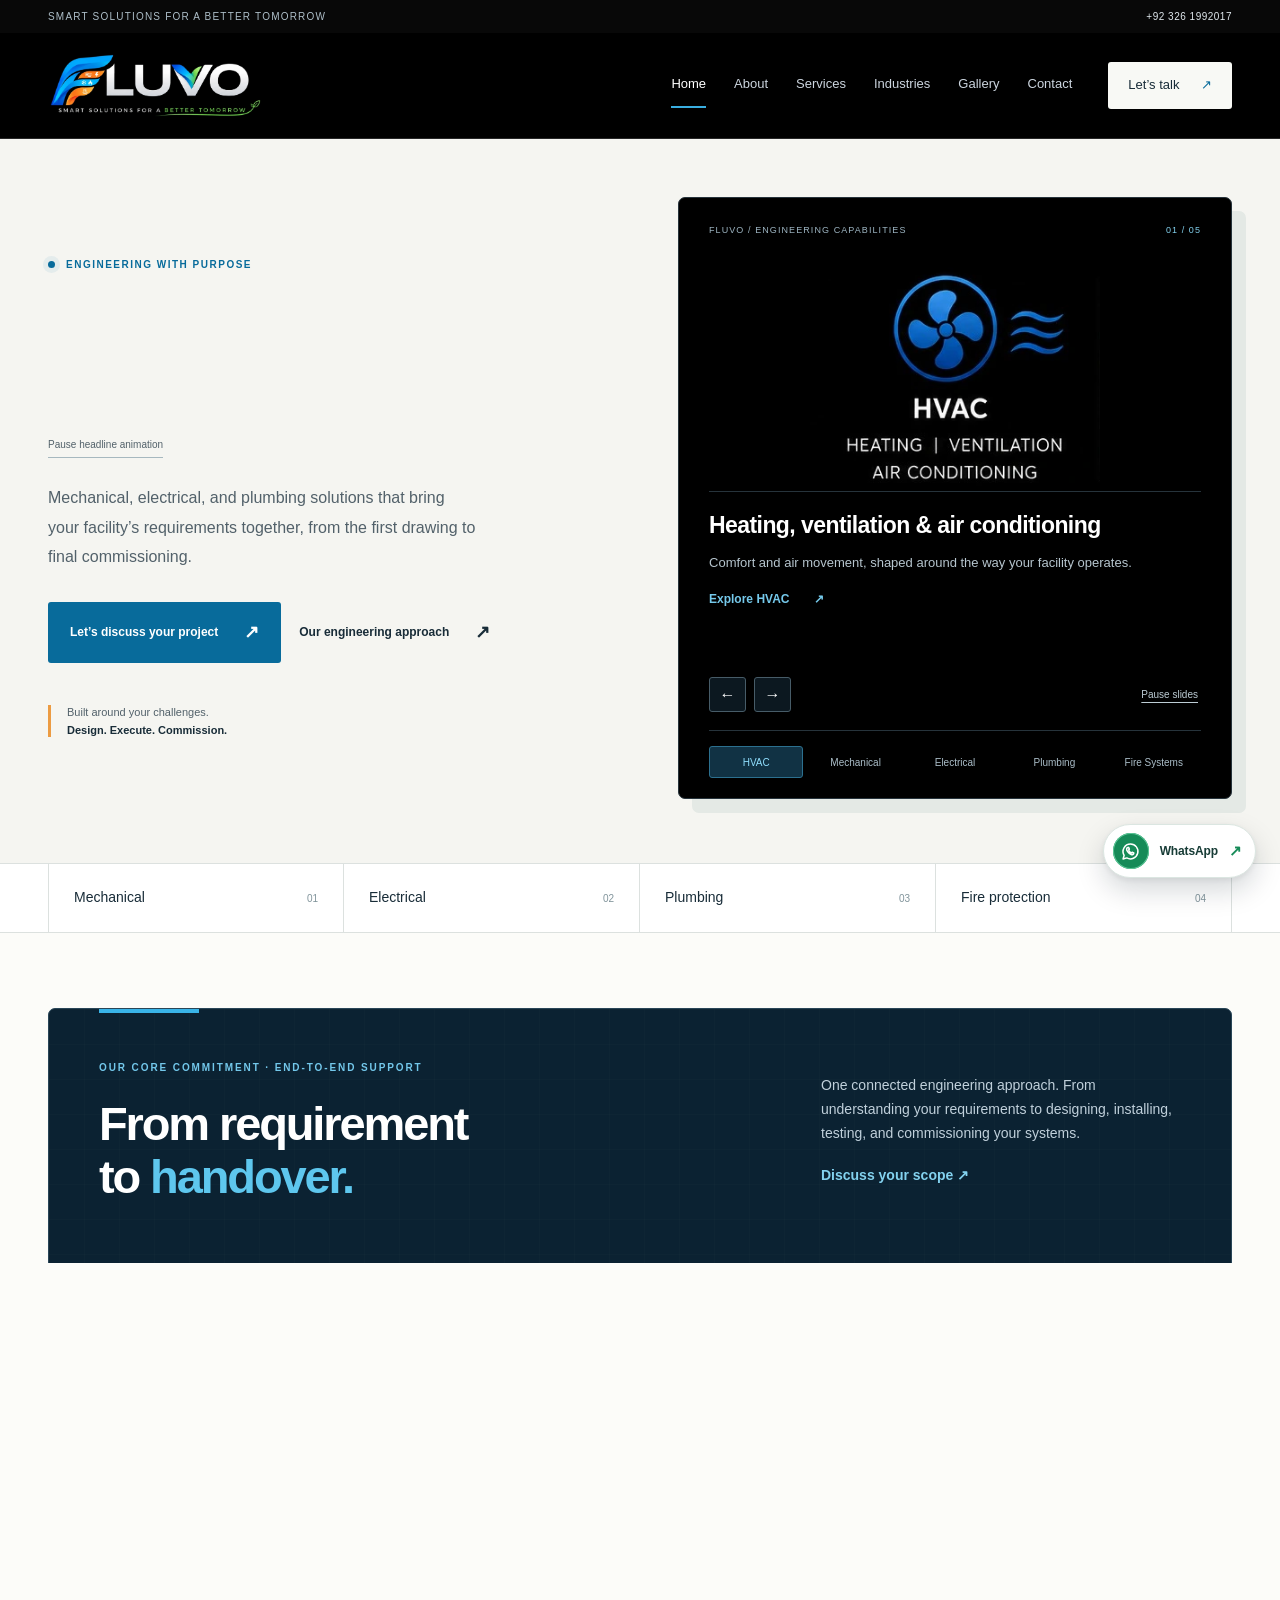
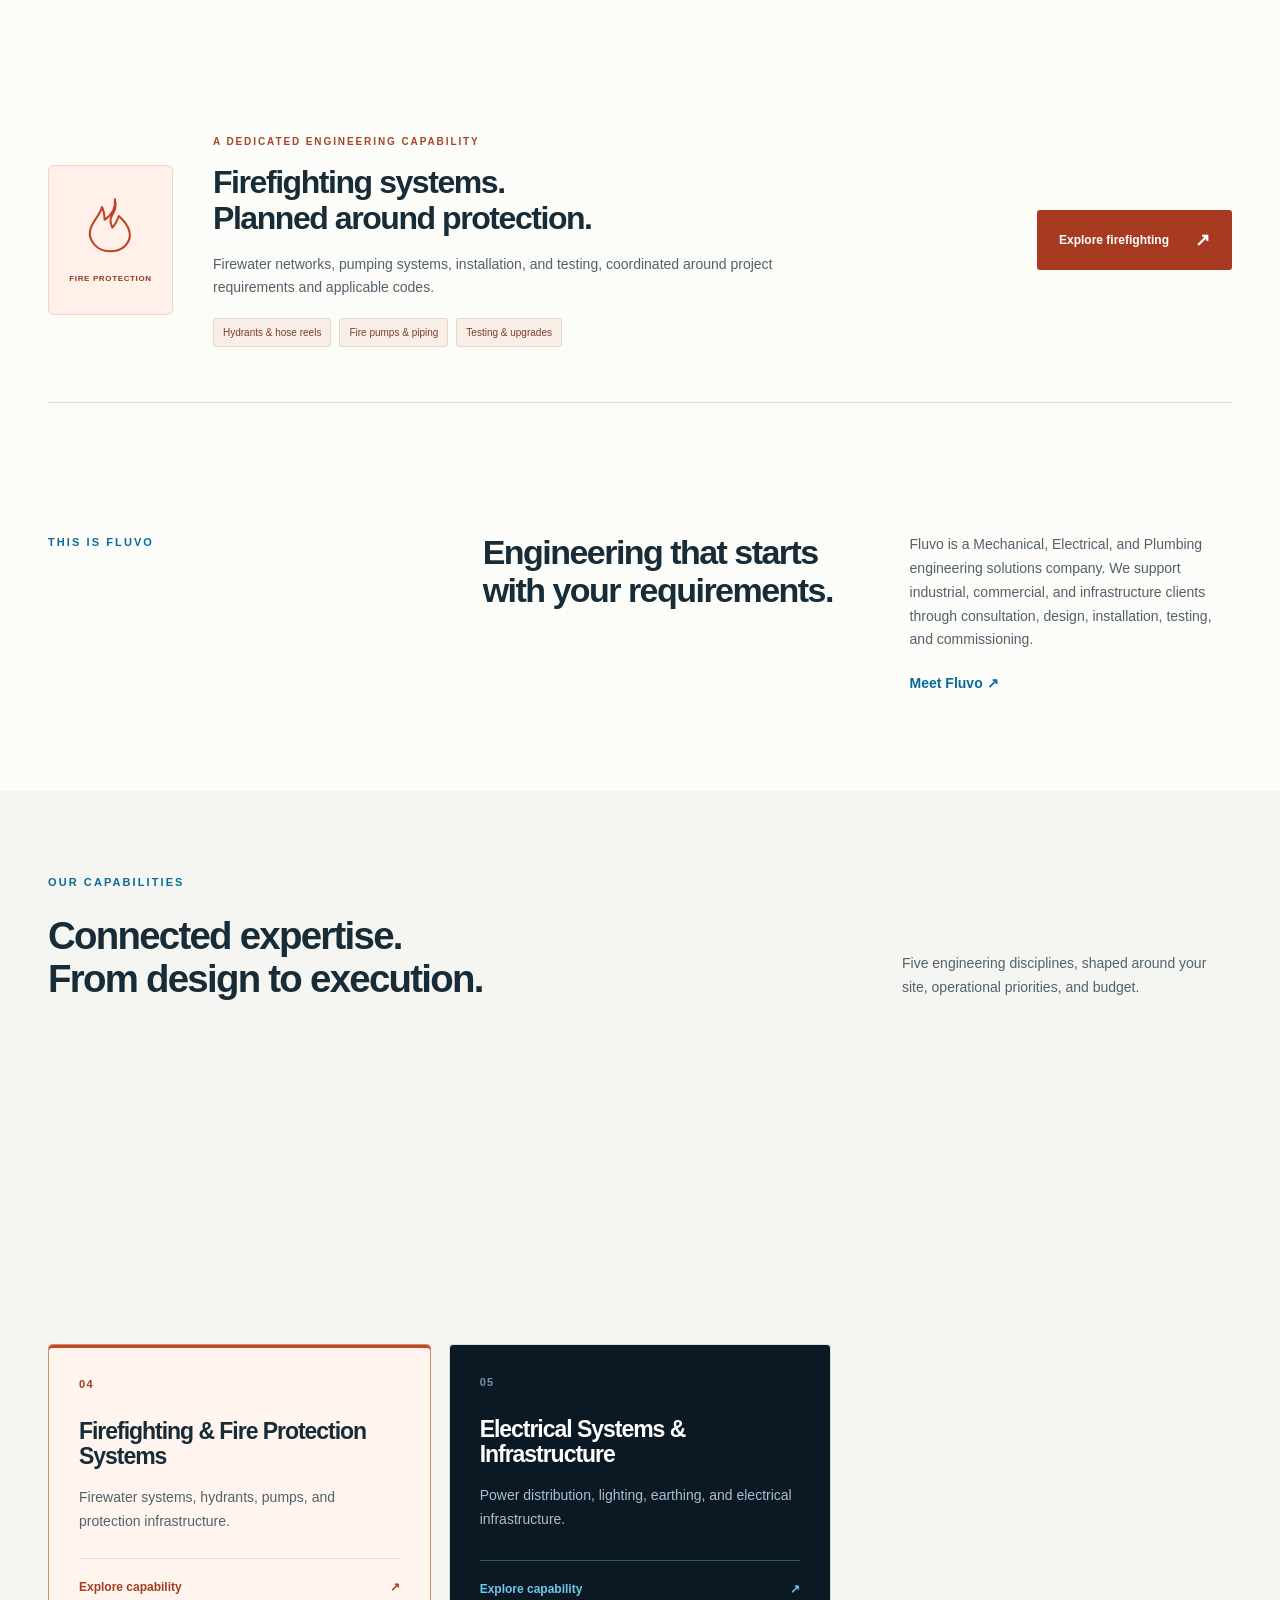
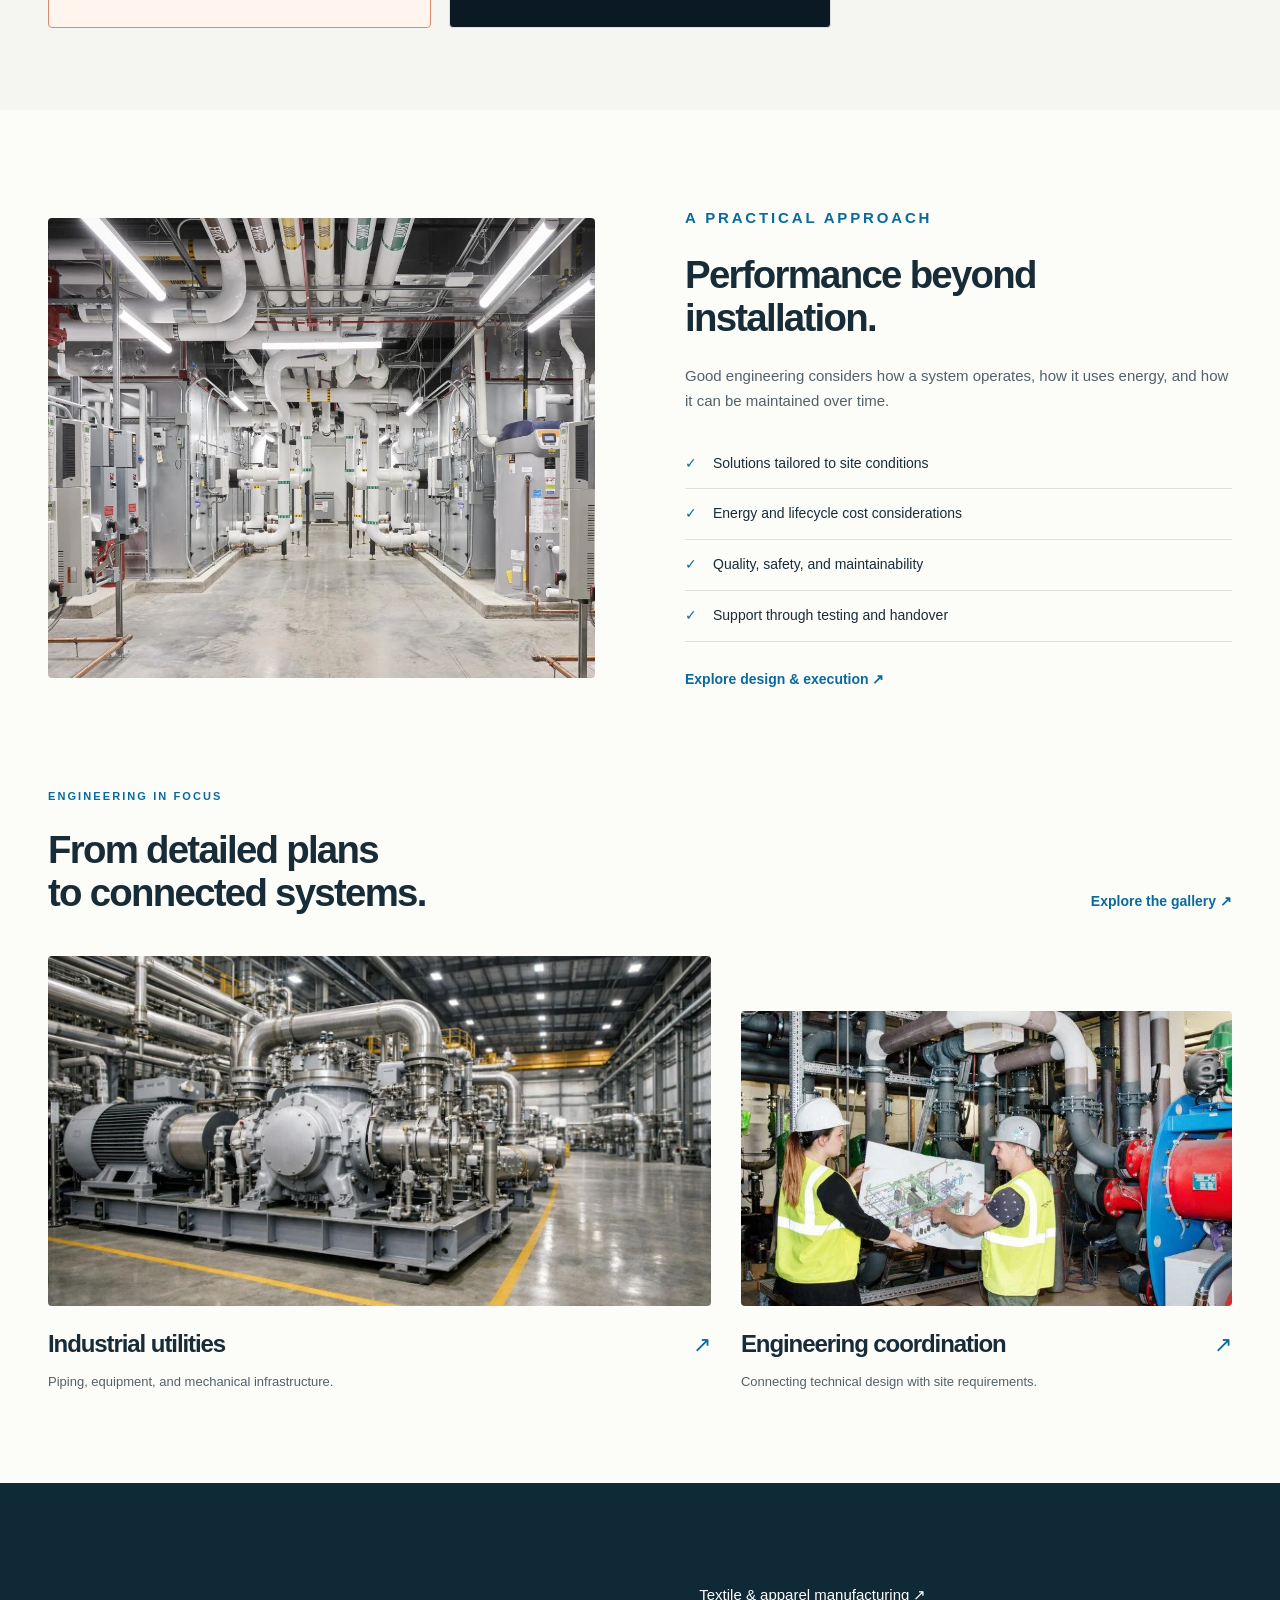
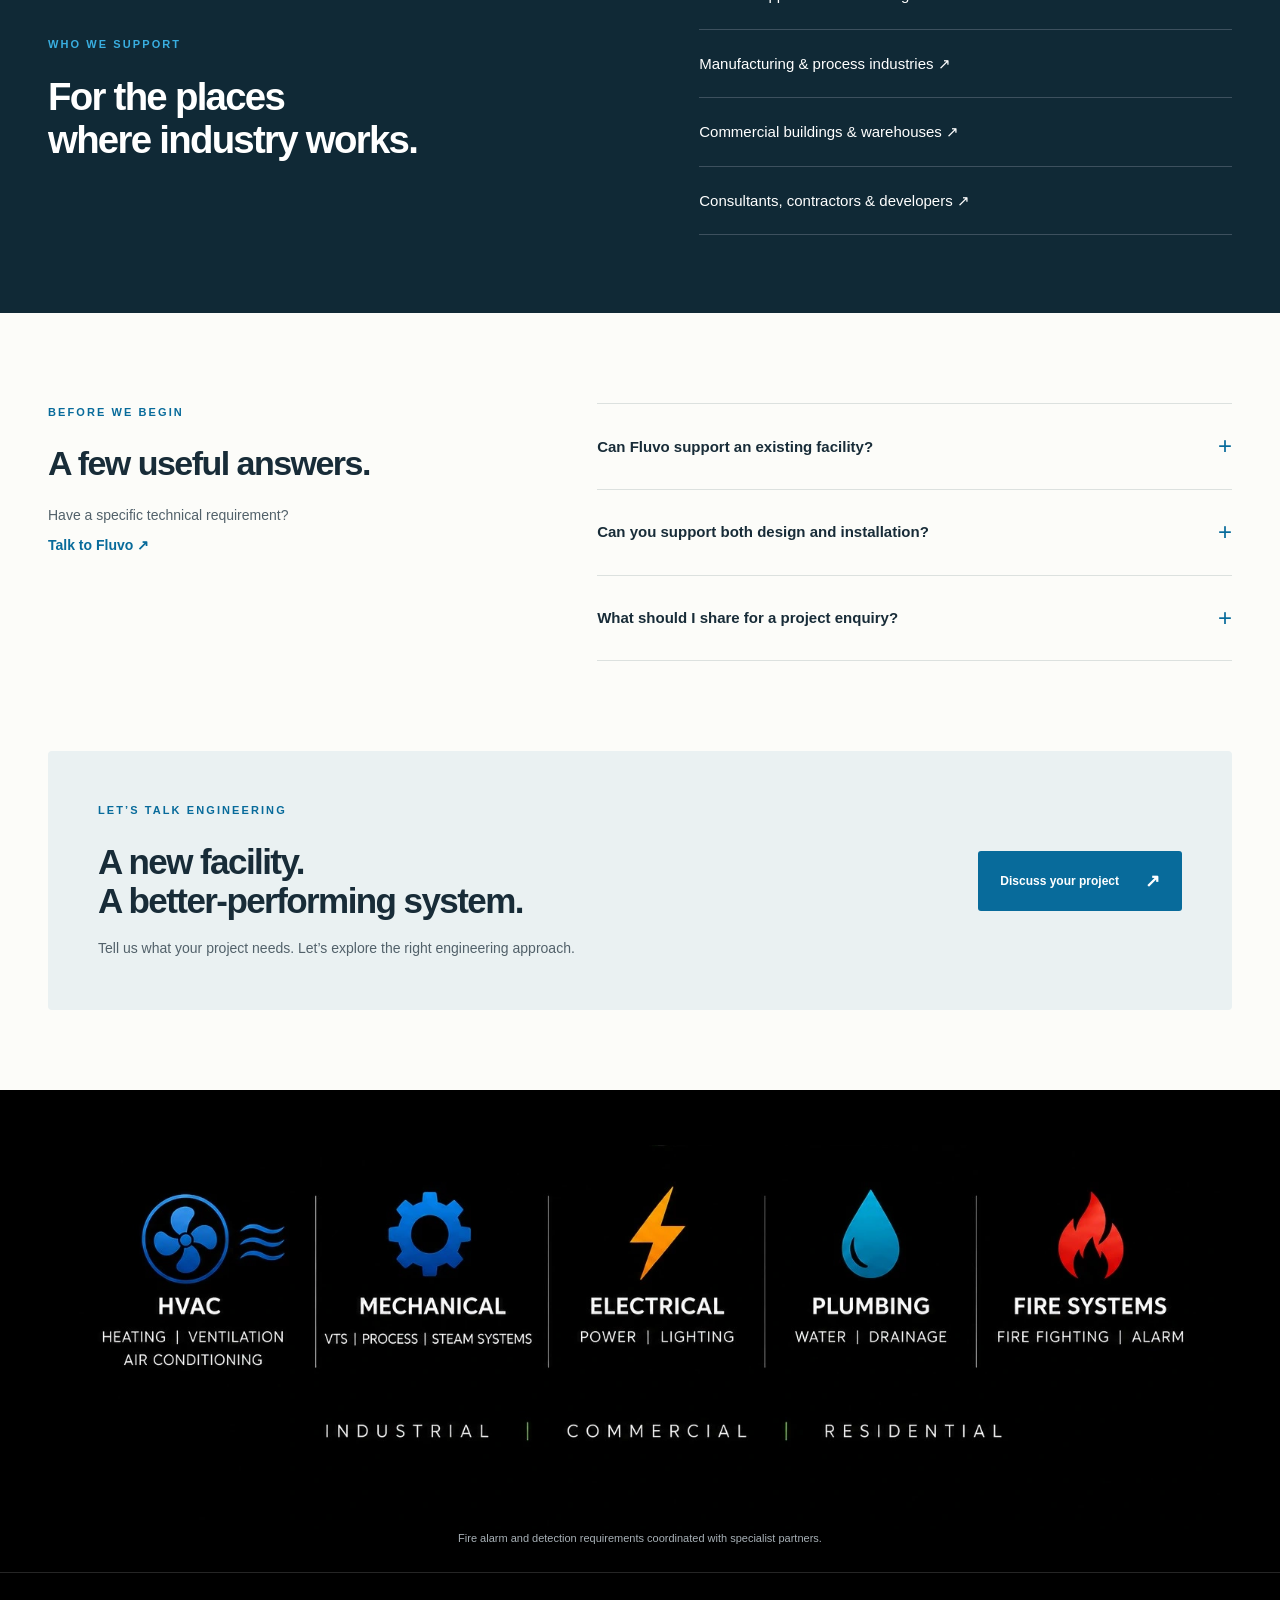
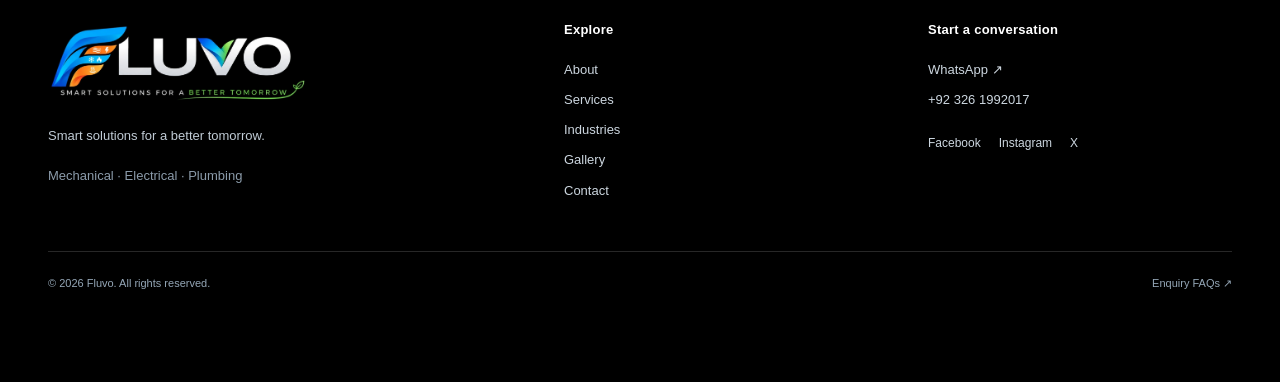
<file: index.html>
<!doctype html>
<html lang="en"><head><meta charset="utf-8"><meta name="viewport" content="width=device-width, initial-scale=1"><title>Fluvo | MEP Engineering & Project Execution</title><meta name="description" content="Fluvo provides HVAC, mechanical, electrical, plumbing, fire protection and project execution for industrial and commercial projects."><meta name="theme-color" content="#091522"><meta property="og:title" content="Fluvo | MEP Engineering & Project Execution"><meta property="og:description" content="Fluvo provides HVAC, mechanical, electrical, plumbing, fire protection and project execution for industrial and commercial projects."><meta property="og:type" content="website"><meta property="og:site_name" content="Fluvo"><link rel="canonical" href="https://fluvo.com.pk/"><meta property="og:url" content="https://fluvo.com.pk/"><meta property="og:image" content="https://fluvo.com.pk/assets/images/fluvo-logo-current.webp"><meta property="og:image:alt" content="Fluvo engineering solutions"><meta name="twitter:card" content="summary_large_image"><script type="application/ld+json">{"@context": "https://schema.org", "@type": "Organization", "@id": "https://fluvo.com.pk/#organization", "name": "Fluvo", "url": "https://fluvo.com.pk/", "logo": "https://fluvo.com.pk/assets/images/fluvo-logo-current.webp", "telephone": "+923261992017", "sameAs": ["https://www.facebook.com/share/1EuFLb1oGB/", "https://www.instagram.com/fluvo.pk/", "https://x.com/FLUVO92"]}</script><link rel="icon" type="image/png" sizes="192x192" href="assets/images/favicon.png"><link rel="apple-touch-icon" sizes="180x180" href="assets/images/apple-touch-icon.png"><link rel="stylesheet" href="css/style.css"><link rel="stylesheet" href="css/premium.css"><link rel="stylesheet" href="css/focus.css?v=20261102"><link rel="stylesheet" href="css/carousel.css?v=20261102"><script src="js/main.js?v=20261102" defer></script></head>
<body><a class="skip" href="#main">Skip to content</a><div class="topline"><div class="wrap"><span>SMART SOLUTIONS FOR A BETTER TOMORROW</span><a href="tel:+923261992017">+92 326 1992017</a></div></div><header class="site-header"><div class="nav-wrap wrap"><a class="brand" href="index.html" aria-label="Fluvo home"><img src="assets/images/fluvo-logo-current.webp" alt="Fluvo" width="1300" height="390"></a><button class="menu-toggle" aria-expanded="false" aria-controls="navigation" hidden>Menu <span aria-hidden="true">☰</span></button><nav id="navigation" aria-label="Main navigation"><a href="index.html" aria-current="page">Home</a><a href="about.html">About</a><a href="services.html">Services</a><a href="industries.html">Industries</a><a href="projects.html">Gallery</a><a href="contact.html">Contact</a></nav><a class="nav-contact" href="https://wa.me/923261992017?text=Hello%20Fluvo%2C%20I%20would%20like%20to%20discuss%20an%20engineering%20project.">Let’s talk <span aria-hidden="true">↗</span></a></div></header>
<main id="main" tabindex="-1">
<section class="hero"><div class="wrap hero-grid"><div class="hero-copy"><p class="eyebrow"><span class="status-dot"></span> ENGINEERING WITH PURPOSE</p><h1 class="hero-rotator"><span class="sr-only">From requirement to handover. Integrated MEP engineering solutions.</span><span class="hero-phrase" aria-hidden="true">From requirement<br><em>to handover.</em></span><span class="hero-phrase" aria-hidden="true">Your vision.<br><em>Our engineering.</em></span><span class="hero-phrase" aria-hidden="true">Designed with care.<br><em>Built to perform.</em></span><span class="hero-phrase" aria-hidden="true">Fire protection.<br><em>Planned with purpose.</em></span></h1><button class="hero-motion-control" type="button" aria-pressed="false" hidden>Pause headline animation</button><p>Mechanical, electrical, and plumbing solutions that bring your facility’s requirements together, from the first drawing to final commissioning.</p><div class="actions"><a class="button " href="contact.html">Let’s discuss your project <span aria-hidden="true">↗</span></a><a class="button secondary" href="#our-process">Our engineering approach <span aria-hidden="true">↗</span></a></div><div class="hero-note"><span class="hero-note-line"></span><p>Built around your challenges.<br><strong>Design. Execute. Commission.</strong></p></div></div><section class="capability-carousel" aria-label="Fluvo engineering capabilities" aria-roledescription="carousel"><div class="carousel-top"><span>FLUVO / ENGINEERING CAPABILITIES</span><span class="carousel-count" aria-hidden="true">01 / 05</span></div><div class="capability-slides" aria-live="off"><article class="capability-slide" id="cap-slide-1" role="group" aria-roledescription="slide" aria-label="1 of 5: HVAC"><div class="slide-art"><img src="assets/images/brand-hvac.webp" alt="HVAC engineering" width="320" height="265" fetchpriority="high"></div><div class="slide-copy"><h2>Heating, ventilation & air conditioning</h2><p>Comfort and air movement, shaped around the way your facility operates.</p><a href="services.html#service-1">Explore HVAC <span aria-hidden="true">↗</span></a></div></article><article class="capability-slide" id="cap-slide-2" role="group" aria-roledescription="slide" aria-label="2 of 5: Mechanical" hidden><div class="slide-art"><img src="assets/images/brand-mechanical.webp" alt="Mechanical engineering" width="320" height="265" loading="eager"></div><div class="slide-copy"><h2>Utilities, process & steam systems</h2><p>Industrial piping and mechanical utilities that connect your site’s essential systems.</p><a href="services.html#service-2">Explore Mechanical <span aria-hidden="true">↗</span></a></div></article><article class="capability-slide" id="cap-slide-3" role="group" aria-roledescription="slide" aria-label="3 of 5: Electrical" hidden><div class="slide-art"><img src="assets/images/brand-electrical.webp" alt="Electrical engineering" width="320" height="265" loading="eager"></div><div class="slide-copy"><h2>Power & lighting</h2><p>Power distribution, lighting, and electrical infrastructure for your facility.</p><a href="services.html#service-5">Explore Electrical <span aria-hidden="true">↗</span></a></div></article><article class="capability-slide" id="cap-slide-4" role="group" aria-roledescription="slide" aria-label="4 of 5: Plumbing" hidden><div class="slide-art"><img src="assets/images/brand-plumbing.webp" alt="Plumbing engineering" width="320" height="265" loading="eager"></div><div class="slide-copy"><h2>Water & drainage</h2><p>Water distribution, pumping, and drainage systems planned around facility requirements.</p><a href="services.html#service-3">Explore Plumbing <span aria-hidden="true">↗</span></a></div></article><article class="capability-slide" id="cap-slide-5" role="group" aria-roledescription="slide" aria-label="5 of 5: Fire Systems" hidden><div class="slide-art"><img src="assets/images/brand-fire.webp" alt="Fire Systems engineering" width="320" height="265" loading="eager"></div><div class="slide-copy"><h2>Firefighting & protection</h2><p>Hydrants, fire pumps, and firewater networks, with alarm requirements coordinated through specialists.</p><a href="services.html#service-4">Explore Fire Systems <span aria-hidden="true">↗</span></a></div></article></div><div class="carousel-controls" hidden><div class="carousel-arrows"><button type="button" data-direction="-1" aria-label="Previous capability">←</button><button type="button" data-direction="1" aria-label="Next capability">→</button></div><button type="button" class="carousel-pause" aria-pressed="false">Pause slides</button></div><div class="carousel-selectors" aria-label="Choose a capability" hidden><button type="button" data-slide="0" aria-controls="cap-slide-1" aria-label="Show HVAC slide" aria-pressed="true">HVAC</button><button type="button" data-slide="1" aria-controls="cap-slide-2" aria-label="Show Mechanical slide" aria-pressed="false">Mechanical</button><button type="button" data-slide="2" aria-controls="cap-slide-3" aria-label="Show Electrical slide" aria-pressed="false">Electrical</button><button type="button" data-slide="3" aria-controls="cap-slide-4" aria-label="Show Plumbing slide" aria-pressed="false">Plumbing</button><button type="button" data-slide="4" aria-controls="cap-slide-5" aria-label="Show Fire Systems slide" aria-pressed="false">Fire Systems</button></div></section></div></section>
<section class="discipline-strip" aria-label="Core engineering disciplines"><div class="wrap"><span>Mechanical <b>01</b></span><span>Electrical <b>02</b></span><span>Plumbing <b>03</b></span><span>Fire protection <b>04</b></span></div></section>
<section class="process process-priority wrap" id="our-process" aria-labelledby="process-heading"><div class="section-top"><div><p class="eyebrow">OUR CORE COMMITMENT · END-TO-END SUPPORT</p><h2 id="process-heading">From requirement<br>to <em>handover.</em></h2></div><div class="process-intro"><p>One connected engineering approach. From understanding your requirements to designing, installing, testing, and commissioning your systems.</p><a class="text-link" href="contact.html">Discuss your scope ↗</a></div></div><ol><li><div class="process-step-top"><svg viewBox="0 0 48 48" fill="none" stroke="currentColor" stroke-width="1.6" stroke-linecap="round" stroke-linejoin="round" aria-hidden="true"><path d="M8 10h22v28H8zM14 17h10M14 23h8M14 29h7"/><circle cx="33" cy="28" r="8"/><path d="m39 34 5 5"/></svg><span class="step-code">01</span></div><p class="step-caption">Review the requirement</p><strong>Understand</strong><span>Site conditions, priorities, and budget.</span></li><li><div class="process-step-top"><svg viewBox="0 0 48 48" fill="none" stroke="currentColor" stroke-width="1.6" stroke-linecap="round" stroke-linejoin="round" aria-hidden="true"><path d="M9 8h27v33H9zM15 15h15M15 22h6v11h10M25 22h5v6"/><path d="m31 7 6 6M35 6l6 6"/></svg><span class="step-code">02</span></div><p class="step-caption">Define the solution</p><strong>Design</strong><span>Calculations, equipment selection, and technical drawings.</span></li><li><div class="process-step-top"><svg viewBox="0 0 48 48" fill="none" stroke="currentColor" stroke-width="1.6" stroke-linecap="round" stroke-linejoin="round" aria-hidden="true"><path d="m12 36 21-21M31 8a9 9 0 0 0-10 11L8 32a5 5 0 0 0 7 7l13-13A9 9 0 0 0 39 16l-7 6-6-6z"/></svg><span class="step-code">03</span></div><p class="step-caption">Bring the design to site</p><strong>Execute</strong><span>Installation, coordination, and quality control.</span></li><li><div class="process-step-top"><svg viewBox="0 0 48 48" fill="none" stroke="currentColor" stroke-width="1.6" stroke-linecap="round" stroke-linejoin="round" aria-hidden="true"><path d="M24 5 39 11v12c0 9-7 15-15 20C16 38 9 32 9 23V11z"/><path d="m16 24 6 6 11-13"/></svg><span class="step-code">04</span></div><p class="step-caption">Prepare for operation</p><strong>Commission</strong><span>Testing, system checks, and handover.</span></li></ol><div class="process-bottom"><span>MECHANICAL · ELECTRICAL · PLUMBING · FIRE PROTECTION</span><a href="services.html#our-process">Explore design &amp; project execution ↗</a></div></section><section class="fire-feature wrap" aria-labelledby="fire-heading"><div class="fire-symbol"><svg viewBox="0 0 48 48" fill="none" stroke="currentColor" stroke-width="1.6" stroke-linecap="round" stroke-linejoin="round" aria-hidden="true"><path d="M27 4c3 12-7 12-2 22 3-3 4-6 5-9 8 7 12 16 5 23-6 6-18 6-24-1C1 27 16 18 17 10c2 4 2 8 2 10 6-4 9-9 8-16Z"/></svg><span>FIRE PROTECTION</span></div><div class="fire-copy"><p class="eyebrow">A DEDICATED ENGINEERING CAPABILITY</p><h2 id="fire-heading">Firefighting systems.<br>Planned around protection.</h2><p>Firewater networks, pumping systems, installation, and testing, coordinated around project requirements and applicable codes.</p><div class="fire-tags"><span>Hydrants &amp; hose reels</span><span>Fire pumps &amp; piping</span><span>Testing &amp; upgrades</span></div></div><a class="button" href="services.html#service-4">Explore firefighting <span aria-hidden="true">↗</span></a></section><section class="intro-section wrap"><p class="eyebrow">THIS IS FLUVO</p><div><h2>Engineering that starts<br>with your requirements.</h2><p>Fluvo is a Mechanical, Electrical, and Plumbing engineering solutions company. We support industrial, commercial, and infrastructure clients through consultation, design, installation, testing, and commissioning.</p><a class="text-link" href="about.html">Meet Fluvo <span aria-hidden="true">↗</span></a></div></section>
<section class="services-section"><div class="wrap"><div class="section-top"><div><p class="eyebrow">OUR CAPABILITIES</p><h2>Connected expertise.<br>From design to execution.</h2></div><p>Five engineering disciplines, shaped around your site, operational priorities, and budget.</p></div><div class="services-grid"><a class="service-card " href="services.html#service-1"><span class="card-number">01</span><h3>HVAC Systems &amp; Ventilation</h3><p>Comfort, ventilation, and efficient climate control for your facility.</p><span class="card-link">Explore capability <span aria-hidden="true">↗</span></span></a><a class="service-card " href="services.html#service-2"><span class="card-number">02</span><h3>Mechanical Utilities &amp; Industrial Piping</h3><p>Piping, equipment, and utility networks that support industrial operations.</p><span class="card-link">Explore capability <span aria-hidden="true">↗</span></span></a><a class="service-card " href="services.html#service-3"><span class="card-number">03</span><h3>Plumbing &amp; Water Management</h3><p>Water supply, pumping, and drainage shaped around facility needs.</p><span class="card-link">Explore capability <span aria-hidden="true">↗</span></span></a><a class="service-card fire-card" href="services.html#service-4"><span class="card-number">04</span><h3>Firefighting &amp; Fire Protection Systems</h3><p>Firewater systems, hydrants, pumps, and protection infrastructure.</p><span class="card-link">Explore capability <span aria-hidden="true">↗</span></span></a><a class="service-card " href="services.html#service-5"><span class="card-number">05</span><h3>Electrical Systems &amp; Infrastructure</h3><p>Power distribution, lighting, earthing, and electrical infrastructure.</p><span class="card-link">Explore capability <span aria-hidden="true">↗</span></span></a></div></div></section>
<section class="split-feature wrap"><img src="assets/images/mechanical-plant.webp" alt="Mechanical plant room with coordinated pipework and utility equipment" width="1293" height="860" loading="lazy"><div><p class="eyebrow">A PRACTICAL APPROACH</p><h2>Performance beyond<br>installation.</h2><p>Good engineering considers how a system operates, how it uses energy, and how it can be maintained over time.</p><ul class="check-list"><li>Solutions tailored to site conditions</li><li>Energy and lifecycle cost considerations</li><li>Quality, safety, and maintainability</li><li>Support through testing and handover</li></ul><a class="text-link" href="services.html#our-process">Explore design &amp; execution ↗</a></div></section>
<section class="gallery-preview wrap"><div class="section-top"><div><p class="eyebrow">ENGINEERING IN FOCUS</p><h2>From detailed plans<br>to connected systems.</h2></div><a class="text-link" href="projects.html">Explore the gallery ↗</a></div><div class="preview-pair"><a href="projects.html"><img src="assets/images/industrial-piping.webp" alt="Industrial piping and plant equipment" width="1376" height="860" loading="lazy"><div><h3>Industrial utilities</h3><span aria-hidden="true">↗</span></div><p>Piping, equipment, and mechanical infrastructure.</p></a><a href="projects.html"><img src="assets/images/engineering-coordination.webp" alt="Engineering drawing review alongside mechanical systems" width="768" height="576" loading="lazy"><div><h3>Engineering coordination</h3><span aria-hidden="true">↗</span></div><p>Connecting technical design with site requirements.</p></a></div></section><section class="industry-band"><div class="wrap section-top"><div><p class="eyebrow">WHO WE SUPPORT</p><h2>For the places<br>where industry works.</h2></div><div class="industry-links"><a href="industries.html#textile">Textile &amp; apparel manufacturing ↗</a><a href="industries.html#manufacturing">Manufacturing &amp; process industries ↗</a><a href="industries.html#commercial">Commercial buildings &amp; warehouses ↗</a><a href="industries.html#partners">Consultants, contractors &amp; developers ↗</a></div></div></section><section class="faq wrap" id="faq"><div><p class="eyebrow">BEFORE WE BEGIN</p><h2>A few useful answers.</h2><p>Have a specific technical requirement?<br><a class="text-link" href="https://wa.me/923261992017?text=Hello%20Fluvo%2C%20I%20would%20like%20to%20discuss%20an%20engineering%20project.">Talk to Fluvo ↗</a></p></div><div class="faq-items"><details><summary>Can Fluvo support an existing facility?<span aria-hidden="true">+</span></summary><p>Yes. Our service scope includes system upgrades, retrofits, troubleshooting, and preventive maintenance.</p></details><details><summary>Can you support both design and installation?<span aria-hidden="true">+</span></summary><p>Fluvo provides support from engineering design and equipment selection through installation, testing, commissioning, and handover. The agreed scope depends on your project requirements.</p></details><details><summary>What should I share for a project enquiry?<span aria-hidden="true">+</span></summary><p>Please share your company name, project location, facility type, required services, and intended timeline. Available drawings or a scope of work help us understand the requirement.</p></details></div></section><section class="cta wrap"><div><p class="eyebrow">LET’S TALK ENGINEERING</p><h2>A new facility.<br>A better-performing system.</h2><p>Tell us what your project needs. Let’s explore the right engineering approach.</p></div><a class="button " href="contact.html">Discuss your project <span aria-hidden="true">↗</span></a></section></main><footer><section class="brand-disciplines" aria-label="Fluvo engineering disciplines"><div class="wrap"><img class="discipline-desktop" src="assets/images/fluvo-disciplines.webp" alt="Fluvo: HVAC, mechanical, electrical, plumbing and fire systems. Industrial, commercial and residential." width="1536" height="512" loading="lazy"><div class="discipline-mobile"><img src="assets/images/brand-hvac.webp" alt="HVAC: heating, ventilation and air conditioning" width="320" height="265" loading="lazy"><img src="assets/images/brand-mechanical.webp" alt="Mechanical: VTS, process and steam systems" width="320" height="265" loading="lazy"><img src="assets/images/brand-electrical.webp" alt="Electrical: power and lighting" width="320" height="265" loading="lazy"><img src="assets/images/brand-plumbing.webp" alt="Plumbing: water and drainage" width="320" height="265" loading="lazy"><img src="assets/images/brand-fire.webp" alt="Fire systems: firefighting and alarm" width="320" height="265" loading="lazy"></div><p class="discipline-markets">INDUSTRIAL <span> / </span> COMMERCIAL <span> / </span> RESIDENTIAL</p><p class="alarm-scope">Fire alarm and detection requirements coordinated with specialist partners.</p></div></section><div class="wrap footer-grid"><div><a class="brand footer-brand" href="index.html"><img src="assets/images/fluvo-logo-current.webp" alt="Fluvo home" width="1300" height="390" loading="lazy"></a><p>Smart solutions for a better tomorrow.</p><p class="muted">Mechanical · Electrical · Plumbing</p></div><div><h2>Explore</h2><a href="about.html">About</a><a href="services.html">Services</a><a href="industries.html">Industries</a><a href="projects.html">Gallery</a><a href="contact.html">Contact</a></div><div><h2>Start a conversation</h2><a href="https://wa.me/923261992017?text=Hello%20Fluvo%2C%20I%20would%20like%20to%20discuss%20an%20engineering%20project.">WhatsApp ↗</a><a href="tel:+923261992017">+92 326 1992017</a><div class="socials"><a href="https://www.facebook.com/share/1EuFLb1oGB/">Facebook</a><a href="https://www.instagram.com/fluvo.pk/">Instagram</a><a href="https://x.com/FLUVO92">X</a></div></div></div><div class="wrap footer-bottom"><span>© <span data-year>2026</span> Fluvo. All rights reserved.</span><a href="contact.html#faq">Enquiry FAQs ↗</a></div></footer><a class="whatsapp" href="https://wa.me/923261992017?text=Hello%20Fluvo%2C%20I%20would%20like%20to%20discuss%20an%20engineering%20project." aria-label="Discuss your project with Fluvo on WhatsApp"><span class="whatsapp-icon" aria-hidden="true"><svg viewBox="0 0 24 24"><path d="M12 3.4a8.5 8.5 0 0 0-7.26 12.92L3.5 20.5l4.32-1.2A8.5 8.5 0 1 0 12 3.4Z"/><path d="M8.4 7.7c-.42.12-.7.56-.8.96-.2.82.12 2.1 1.08 3.48.98 1.42 2.56 2.76 4.03 3.25.68.23 1.38.3 1.9.06.4-.18.94-.72 1.04-1.16l.1-.55-1.9-.88-.48.6c-.17.2-.36.28-.6.2-.6-.18-1.32-.8-1.92-1.6-.56-.76-.9-1.46-.86-1.83.02-.15.1-.27.23-.4l.48-.5-.88-2.04-.61.18Z"/></svg></span><span class="whatsapp-label">WhatsApp</span><span class="whatsapp-arrow" aria-hidden="true">↗</span></a></body></html>
</file>
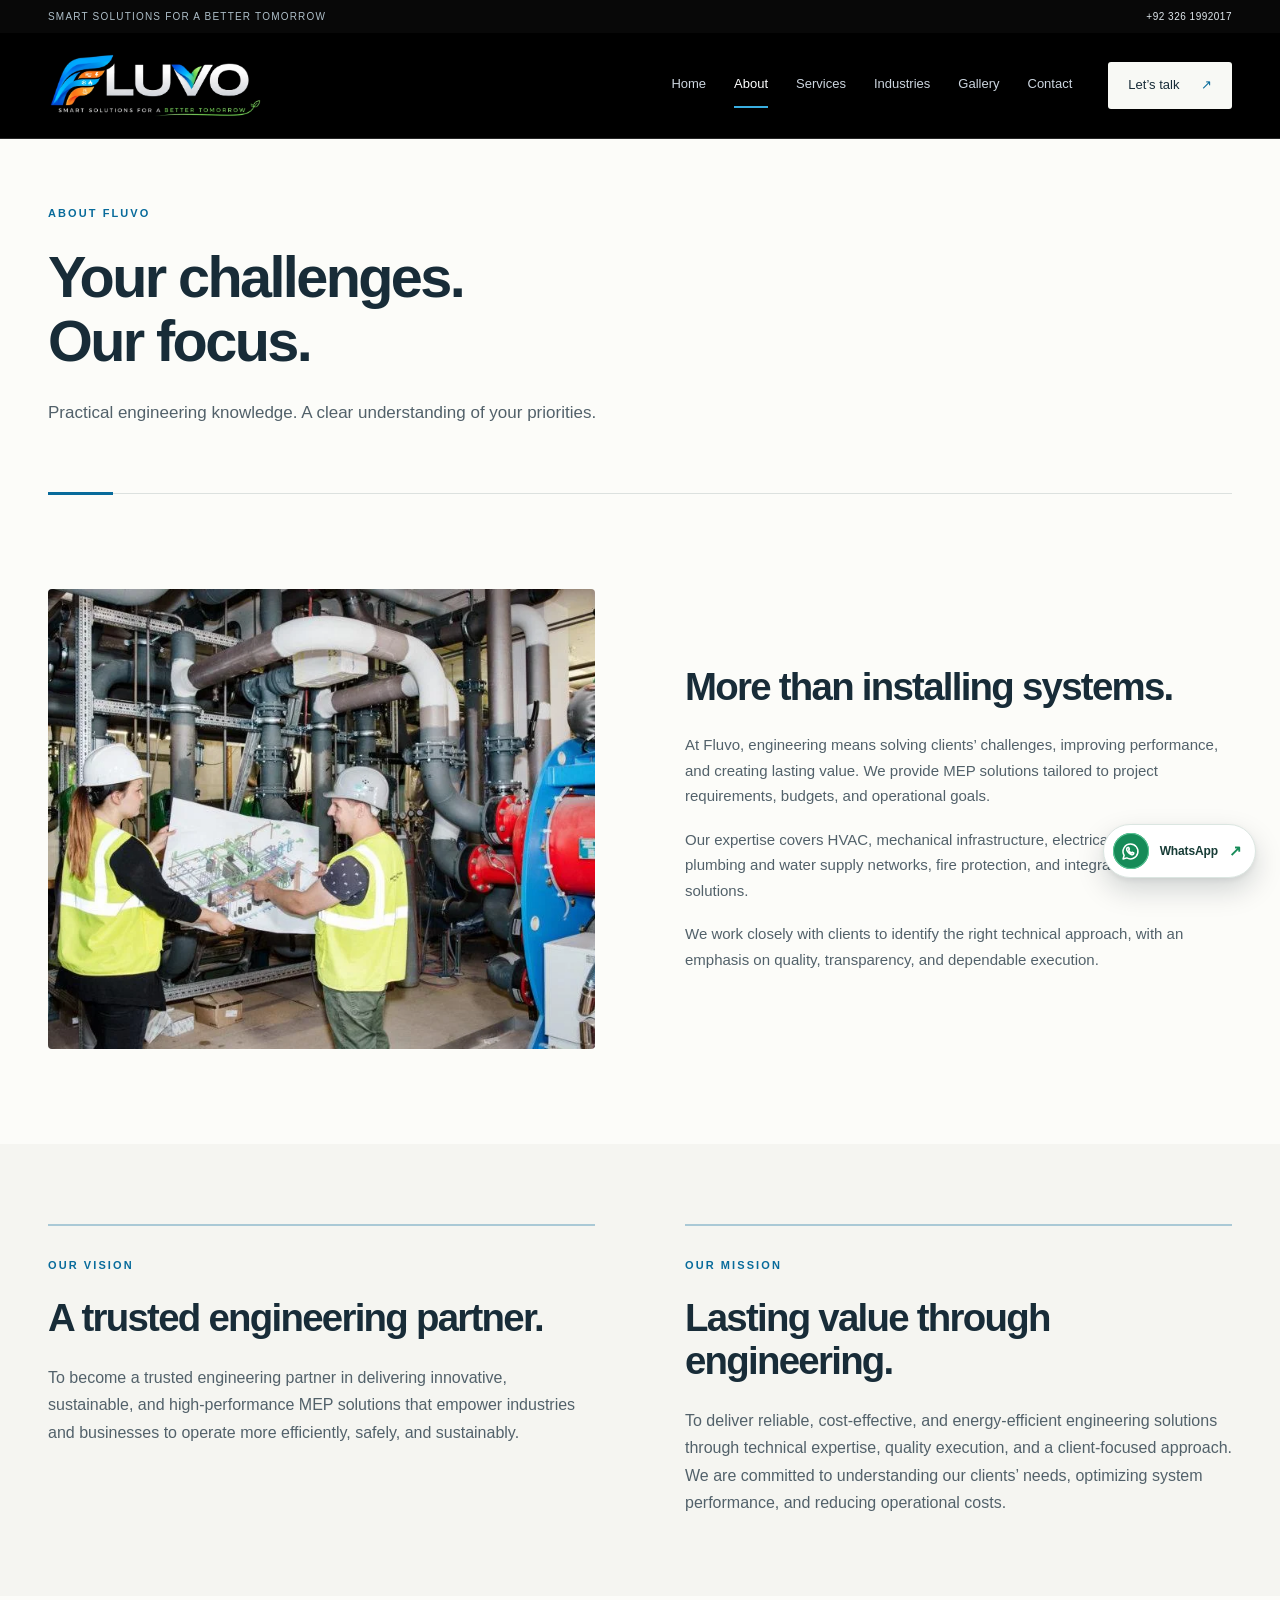
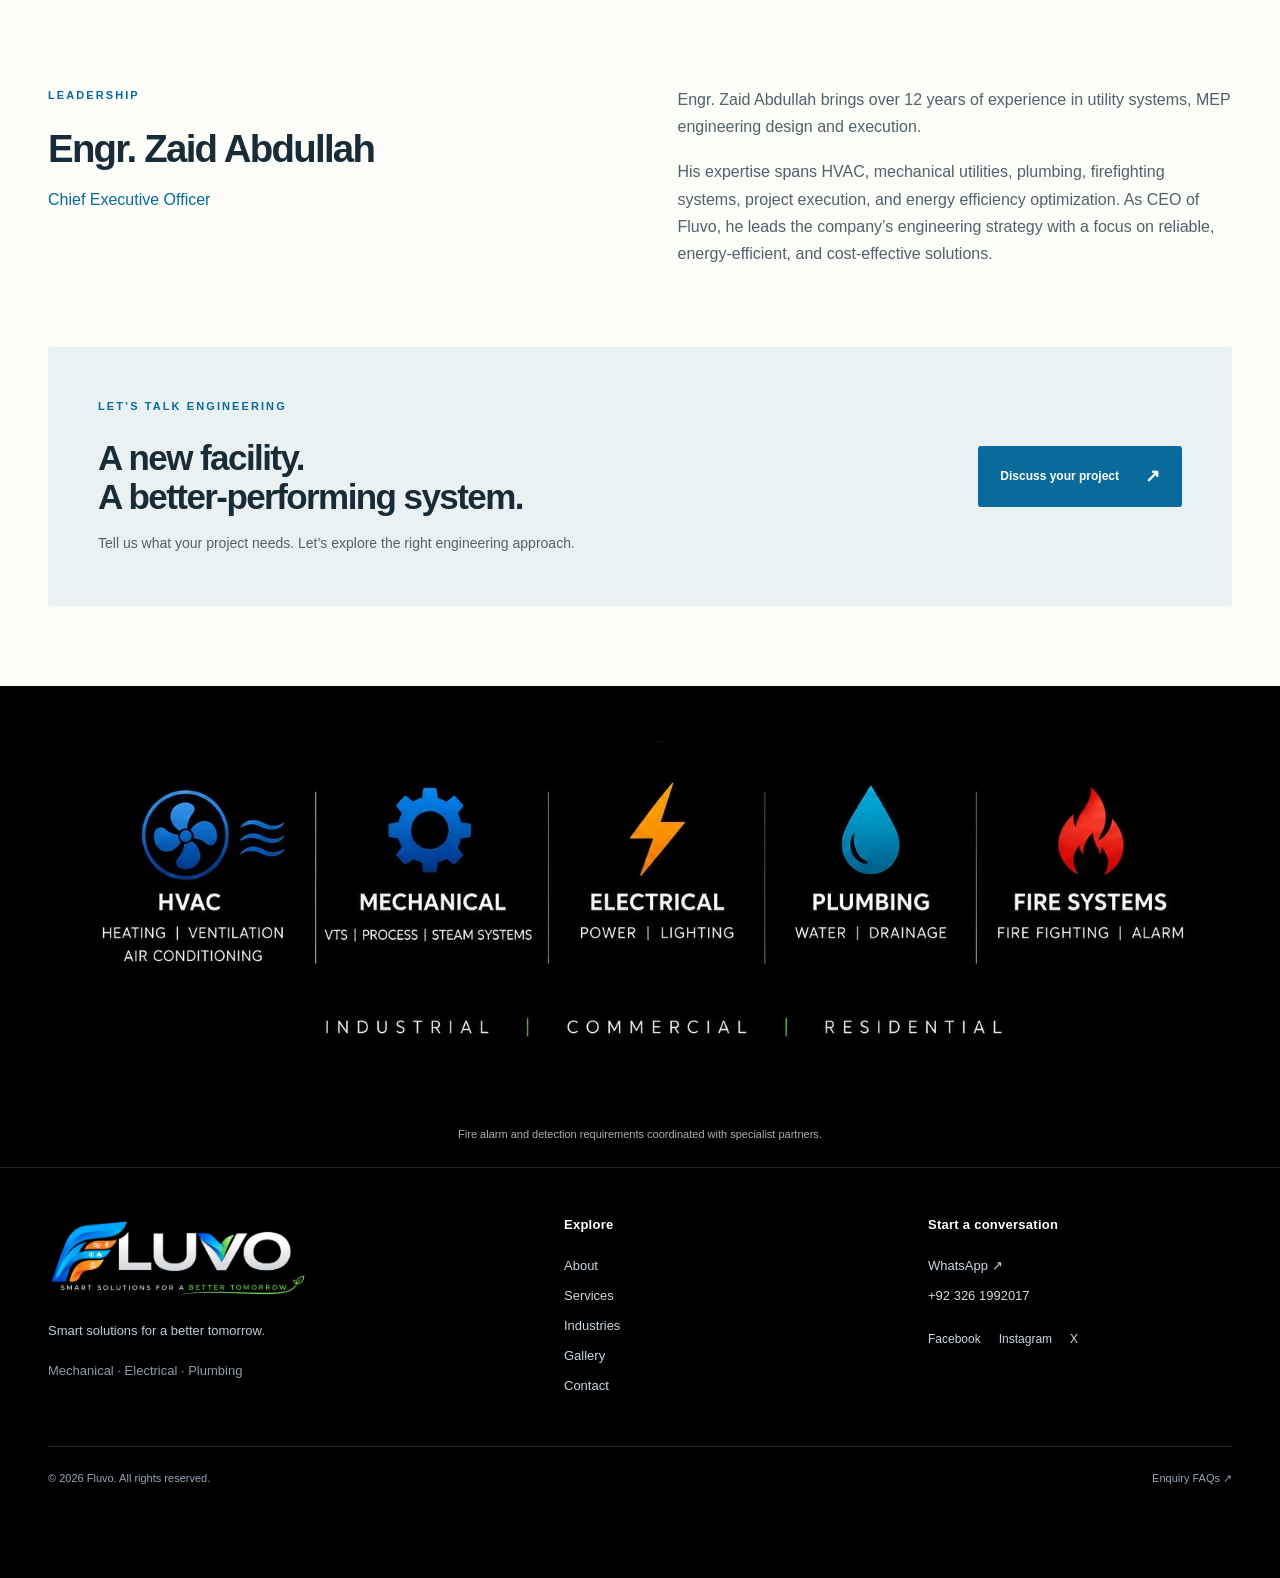
<file: about.html>
<!doctype html>
<html lang="en"><head><meta charset="utf-8"><meta name="viewport" content="width=device-width, initial-scale=1"><title>About Fluvo | Engineering with Lasting Value</title><meta name="description" content="Learn about Fluvo’s engineering approach, mission, vision, and CEO Engr. Zaid Abdullah."><meta name="theme-color" content="#091522"><meta property="og:title" content="About Fluvo | Engineering with Lasting Value"><meta property="og:description" content="Learn about Fluvo’s engineering approach, mission, vision, and CEO Engr. Zaid Abdullah."><meta property="og:type" content="website"><meta property="og:site_name" content="Fluvo"><link rel="canonical" href="https://fluvo.com.pk/about"><meta property="og:url" content="https://fluvo.com.pk/about"><meta property="og:image" content="https://fluvo.com.pk/assets/images/fluvo-logo-current.webp"><meta property="og:image:alt" content="Fluvo engineering solutions"><meta name="twitter:card" content="summary_large_image"><link rel="icon" type="image/png" sizes="192x192" href="assets/images/favicon.png"><link rel="apple-touch-icon" sizes="180x180" href="assets/images/apple-touch-icon.png"><link rel="stylesheet" href="css/style.css"><link rel="stylesheet" href="css/premium.css"><link rel="stylesheet" href="css/focus.css?v=20261102"><link rel="stylesheet" href="css/carousel.css?v=20261102"><script src="js/main.js?v=20261102" defer></script></head>
<body><a class="skip" href="#main">Skip to content</a><div class="topline"><div class="wrap"><span>SMART SOLUTIONS FOR A BETTER TOMORROW</span><a href="tel:+923261992017">+92 326 1992017</a></div></div><header class="site-header"><div class="nav-wrap wrap"><a class="brand" href="index.html" aria-label="Fluvo home"><img src="assets/images/fluvo-logo-current.webp" alt="Fluvo" width="1300" height="390"></a><button class="menu-toggle" aria-expanded="false" aria-controls="navigation" hidden>Menu <span aria-hidden="true">☰</span></button><nav id="navigation" aria-label="Main navigation"><a href="index.html">Home</a><a href="about.html" aria-current="page">About</a><a href="services.html">Services</a><a href="industries.html">Industries</a><a href="projects.html">Gallery</a><a href="contact.html">Contact</a></nav><a class="nav-contact" href="https://wa.me/923261992017?text=Hello%20Fluvo%2C%20I%20would%20like%20to%20discuss%20an%20engineering%20project.">Let’s talk <span aria-hidden="true">↗</span></a></div></header>
<main id="main" tabindex="-1"><header class="page-heading wrap"><p class="eyebrow">ABOUT FLUVO</p><h1>Your challenges.<br>Our focus.</h1><p class="intro">Practical engineering knowledge. A clear understanding of your priorities.</p></header>
<section class="split-feature wrap about-feature"><img src="assets/images/engineering-coordination.webp" alt="Engineers reviewing a technical drawing beside mechanical systems" width="768" height="576"><div><h2>More than installing systems.</h2><p>At Fluvo, engineering means solving clients’ challenges, improving performance, and creating lasting value. We provide MEP solutions tailored to project requirements, budgets, and operational goals.</p><p>Our expertise covers HVAC, mechanical infrastructure, electrical installations, plumbing and water supply networks, fire protection, and integrated MEP solutions.</p><p>We work closely with clients to identify the right technical approach, with an emphasis on quality, transparency, and dependable execution.</p></div></section>
<section class="values-section"><div class="wrap two-columns"><article><p class="eyebrow">OUR VISION</p><h2>A trusted engineering partner.</h2><p>To become a trusted engineering partner in delivering innovative, sustainable, and high-performance MEP solutions that empower industries and businesses to operate more efficiently, safely, and sustainably.</p></article><article><p class="eyebrow">OUR MISSION</p><h2>Lasting value through engineering.</h2><p>To deliver reliable, cost-effective, and energy-efficient engineering solutions through technical expertise, quality execution, and a client-focused approach. We are committed to understanding our clients’ needs, optimizing system performance, and reducing operational costs.</p></article></div></section>
<section class="leadership wrap"><div><p class="eyebrow">LEADERSHIP</p><h2>Engr. Zaid Abdullah</h2><p class="role">Chief Executive Officer</p></div><div><p>Engr. Zaid Abdullah brings over 12 years of experience in utility systems, MEP engineering design and execution.</p><p>His expertise spans HVAC, mechanical utilities, plumbing, firefighting systems, project execution, and energy efficiency optimization. As CEO of Fluvo, he leads the company’s engineering strategy with a focus on reliable, energy-efficient, and cost-effective solutions.</p></div></section><section class="cta wrap"><div><p class="eyebrow">LET’S TALK ENGINEERING</p><h2>A new facility.<br>A better-performing system.</h2><p>Tell us what your project needs. Let’s explore the right engineering approach.</p></div><a class="button " href="contact.html">Discuss your project <span aria-hidden="true">↗</span></a></section></main><footer><section class="brand-disciplines" aria-label="Fluvo engineering disciplines"><div class="wrap"><img class="discipline-desktop" src="assets/images/fluvo-disciplines.webp" alt="Fluvo: HVAC, mechanical, electrical, plumbing and fire systems. Industrial, commercial and residential." width="1536" height="512" loading="lazy"><div class="discipline-mobile"><img src="assets/images/brand-hvac.webp" alt="HVAC: heating, ventilation and air conditioning" width="320" height="265" loading="lazy"><img src="assets/images/brand-mechanical.webp" alt="Mechanical: VTS, process and steam systems" width="320" height="265" loading="lazy"><img src="assets/images/brand-electrical.webp" alt="Electrical: power and lighting" width="320" height="265" loading="lazy"><img src="assets/images/brand-plumbing.webp" alt="Plumbing: water and drainage" width="320" height="265" loading="lazy"><img src="assets/images/brand-fire.webp" alt="Fire systems: firefighting and alarm" width="320" height="265" loading="lazy"></div><p class="discipline-markets">INDUSTRIAL <span> / </span> COMMERCIAL <span> / </span> RESIDENTIAL</p><p class="alarm-scope">Fire alarm and detection requirements coordinated with specialist partners.</p></div></section><div class="wrap footer-grid"><div><a class="brand footer-brand" href="index.html"><img src="assets/images/fluvo-logo-current.webp" alt="Fluvo home" width="1300" height="390" loading="lazy"></a><p>Smart solutions for a better tomorrow.</p><p class="muted">Mechanical · Electrical · Plumbing</p></div><div><h2>Explore</h2><a href="about.html">About</a><a href="services.html">Services</a><a href="industries.html">Industries</a><a href="projects.html">Gallery</a><a href="contact.html">Contact</a></div><div><h2>Start a conversation</h2><a href="https://wa.me/923261992017?text=Hello%20Fluvo%2C%20I%20would%20like%20to%20discuss%20an%20engineering%20project.">WhatsApp ↗</a><a href="tel:+923261992017">+92 326 1992017</a><div class="socials"><a href="https://www.facebook.com/share/1EuFLb1oGB/">Facebook</a><a href="https://www.instagram.com/fluvo.pk/">Instagram</a><a href="https://x.com/FLUVO92">X</a></div></div></div><div class="wrap footer-bottom"><span>© <span data-year>2026</span> Fluvo. All rights reserved.</span><a href="contact.html#faq">Enquiry FAQs ↗</a></div></footer><a class="whatsapp" href="https://wa.me/923261992017?text=Hello%20Fluvo%2C%20I%20would%20like%20to%20discuss%20an%20engineering%20project." aria-label="Discuss your project with Fluvo on WhatsApp"><span class="whatsapp-icon" aria-hidden="true"><svg viewBox="0 0 24 24"><path d="M12 3.4a8.5 8.5 0 0 0-7.26 12.92L3.5 20.5l4.32-1.2A8.5 8.5 0 1 0 12 3.4Z"/><path d="M8.4 7.7c-.42.12-.7.56-.8.96-.2.82.12 2.1 1.08 3.48.98 1.42 2.56 2.76 4.03 3.25.68.23 1.38.3 1.9.06.4-.18.94-.72 1.04-1.16l.1-.55-1.9-.88-.48.6c-.17.2-.36.28-.6.2-.6-.18-1.32-.8-1.92-1.6-.56-.76-.9-1.46-.86-1.83.02-.15.1-.27.23-.4l.48-.5-.88-2.04-.61.18Z"/></svg></span><span class="whatsapp-label">WhatsApp</span><span class="whatsapp-arrow" aria-hidden="true">↗</span></a></body></html>
</file>
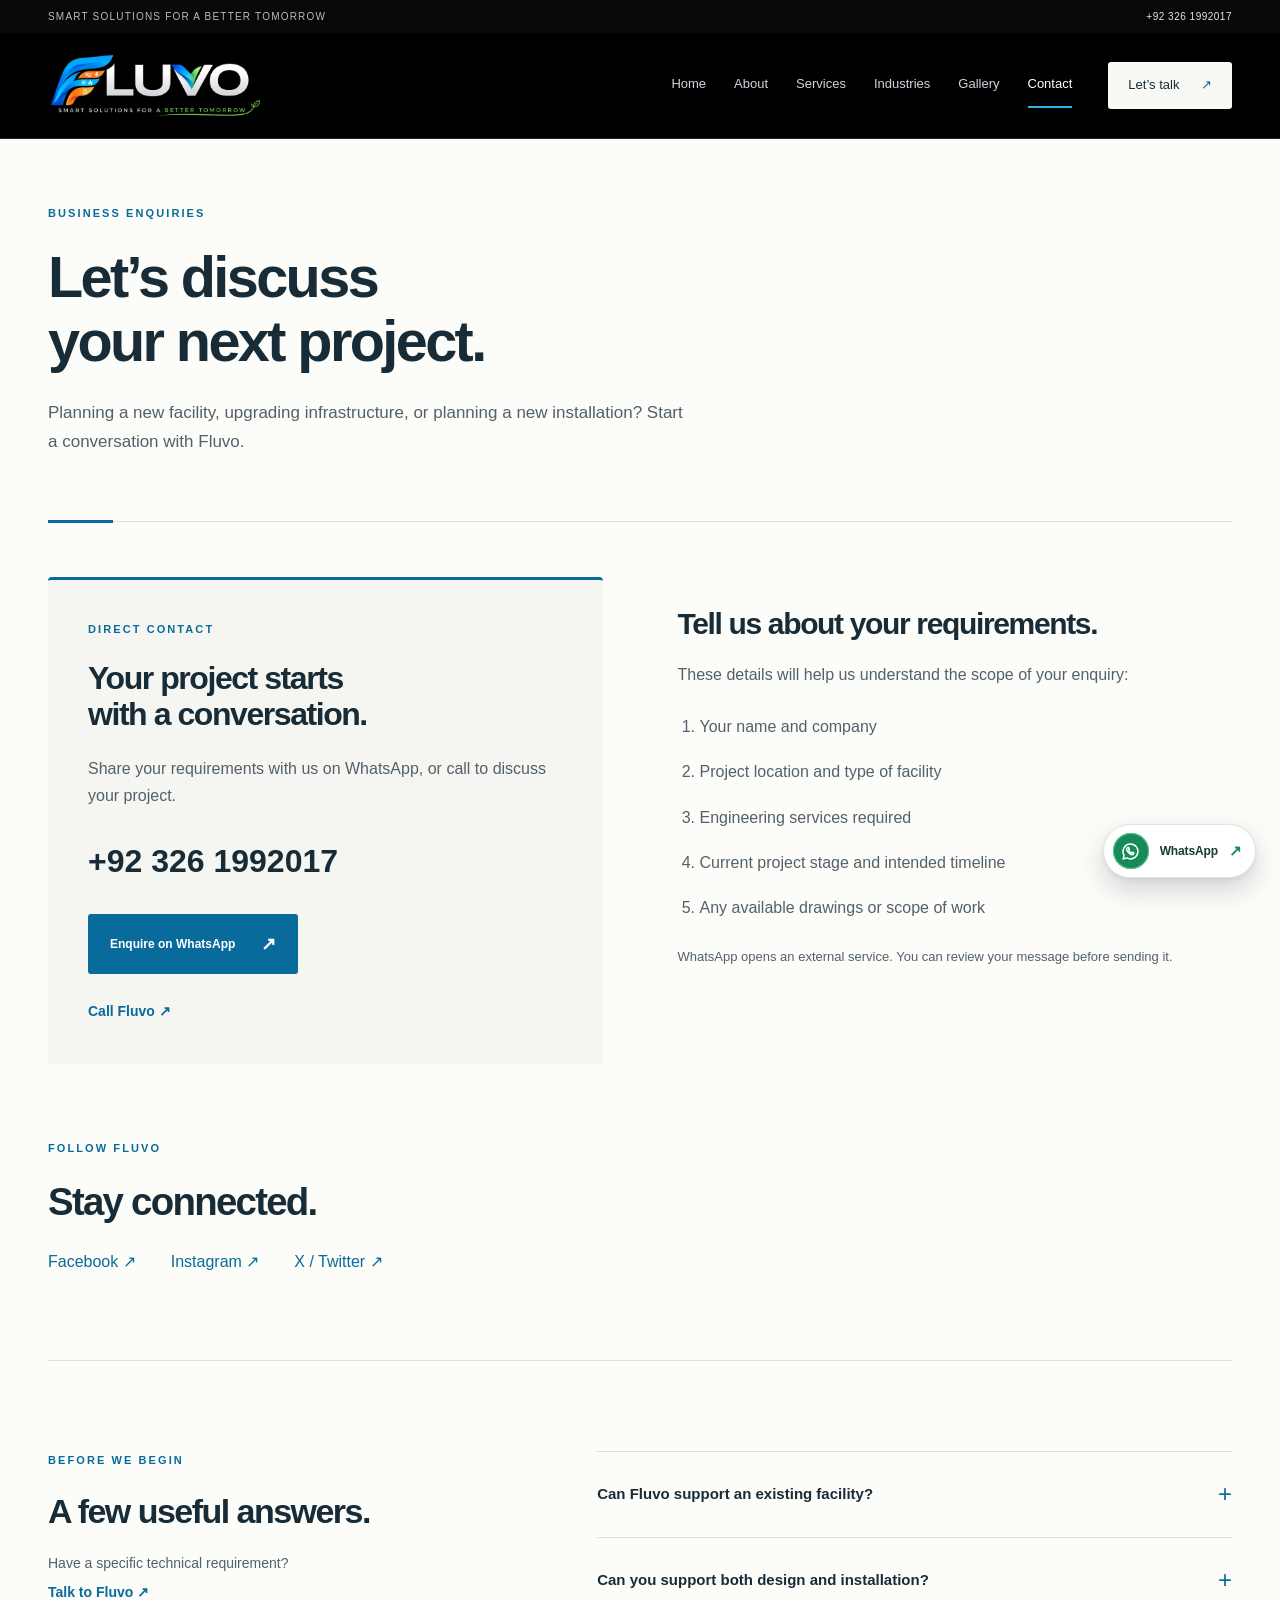
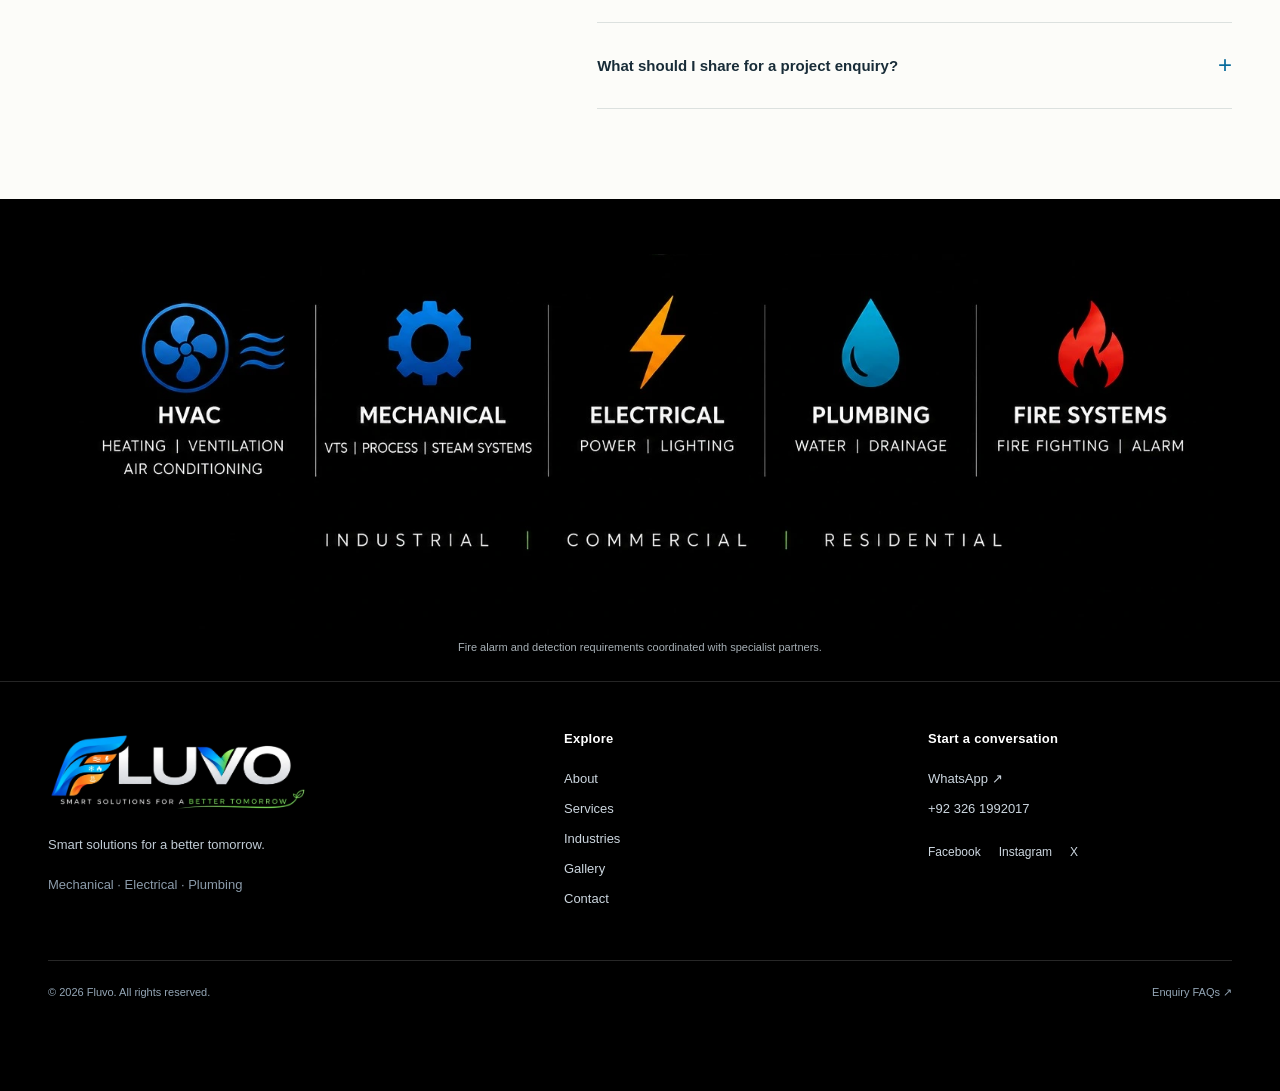
<file: contact.html>
<!doctype html>
<html lang="en"><head><meta charset="utf-8"><meta name="viewport" content="width=device-width, initial-scale=1"><title>Contact Fluvo | Business Enquiries</title><meta name="description" content="Discuss your engineering requirements with Fluvo. Contact us on WhatsApp or call +92 326 1992017."><meta name="theme-color" content="#091522"><meta property="og:title" content="Contact Fluvo | Business Enquiries"><meta property="og:description" content="Discuss your engineering requirements with Fluvo. Contact us on WhatsApp or call +92 326 1992017."><meta property="og:type" content="website"><meta property="og:site_name" content="Fluvo"><link rel="canonical" href="https://fluvo.com.pk/contact"><meta property="og:url" content="https://fluvo.com.pk/contact"><meta property="og:image" content="https://fluvo.com.pk/assets/images/fluvo-logo-current.webp"><meta property="og:image:alt" content="Fluvo engineering solutions"><meta name="twitter:card" content="summary_large_image"><link rel="icon" type="image/png" sizes="192x192" href="assets/images/favicon.png"><link rel="apple-touch-icon" sizes="180x180" href="assets/images/apple-touch-icon.png"><link rel="stylesheet" href="css/style.css"><link rel="stylesheet" href="css/premium.css"><link rel="stylesheet" href="css/focus.css?v=20261102"><link rel="stylesheet" href="css/carousel.css?v=20261102"><script src="js/main.js?v=20261102" defer></script></head>
<body><a class="skip" href="#main">Skip to content</a><div class="topline"><div class="wrap"><span>SMART SOLUTIONS FOR A BETTER TOMORROW</span><a href="tel:+923261992017">+92 326 1992017</a></div></div><header class="site-header"><div class="nav-wrap wrap"><a class="brand" href="index.html" aria-label="Fluvo home"><img src="assets/images/fluvo-logo-current.webp" alt="Fluvo" width="1300" height="390"></a><button class="menu-toggle" aria-expanded="false" aria-controls="navigation" hidden>Menu <span aria-hidden="true">☰</span></button><nav id="navigation" aria-label="Main navigation"><a href="index.html">Home</a><a href="about.html">About</a><a href="services.html">Services</a><a href="industries.html">Industries</a><a href="projects.html">Gallery</a><a href="contact.html" aria-current="page">Contact</a></nav><a class="nav-contact" href="https://wa.me/923261992017?text=Hello%20Fluvo%2C%20I%20would%20like%20to%20discuss%20an%20engineering%20project.">Let’s talk <span aria-hidden="true">↗</span></a></div></header>
<main id="main" tabindex="-1"><header class="page-heading wrap"><p class="eyebrow">BUSINESS ENQUIRIES</p><h1>Let’s discuss<br>your next project.</h1><p class="intro">Planning a new facility, upgrading infrastructure, or planning a new installation? Start a conversation with Fluvo.</p></header><section class="wrap contact-grid"><article class="contact-card"><p class="eyebrow">DIRECT CONTACT</p><h2>Your project starts<br>with a conversation.</h2><p>Share your requirements with us on WhatsApp, or call to discuss your project.</p><a class="phone" href="tel:+923261992017">+92 326 1992017</a><a class="button " href="https://wa.me/923261992017?text=Hello%20Fluvo%2C%20I%20would%20like%20to%20discuss%20an%20engineering%20project.">Enquire on WhatsApp <span aria-hidden="true">↗</span></a><a class="text-link" href="tel:+923261992017">Call Fluvo ↗</a></article><article class="enquiry-guide"><h2>Tell us about your requirements.</h2><p>These details will help us understand the scope of your enquiry:</p><ol><li>Your name and company</li><li>Project location and type of facility</li><li>Engineering services required</li><li>Current project stage and intended timeline</li><li>Any available drawings or scope of work</li></ol><p class="small">WhatsApp opens an external service. You can review your message before sending it.</p></article></section><section class="wrap social-section"><p class="eyebrow">FOLLOW FLUVO</p><h2>Stay connected.</h2><div><a href="https://www.facebook.com/share/1EuFLb1oGB/">Facebook ↗</a><a href="https://www.instagram.com/fluvo.pk/">Instagram ↗</a><a href="https://x.com/FLUVO92">X / Twitter ↗</a></div></section><section class="faq wrap" id="faq"><div><p class="eyebrow">BEFORE WE BEGIN</p><h2>A few useful answers.</h2><p>Have a specific technical requirement?<br><a class="text-link" href="https://wa.me/923261992017?text=Hello%20Fluvo%2C%20I%20would%20like%20to%20discuss%20an%20engineering%20project.">Talk to Fluvo ↗</a></p></div><div class="faq-items"><details><summary>Can Fluvo support an existing facility?<span aria-hidden="true">+</span></summary><p>Yes. Our service scope includes system upgrades, retrofits, troubleshooting, and preventive maintenance.</p></details><details><summary>Can you support both design and installation?<span aria-hidden="true">+</span></summary><p>Fluvo provides support from engineering design and equipment selection through installation, testing, commissioning, and handover. The agreed scope depends on your project requirements.</p></details><details><summary>What should I share for a project enquiry?<span aria-hidden="true">+</span></summary><p>Please share your company name, project location, facility type, required services, and intended timeline. Available drawings or a scope of work help us understand the requirement.</p></details></div></section></main><footer><section class="brand-disciplines" aria-label="Fluvo engineering disciplines"><div class="wrap"><img class="discipline-desktop" src="assets/images/fluvo-disciplines.webp" alt="Fluvo: HVAC, mechanical, electrical, plumbing and fire systems. Industrial, commercial and residential." width="1536" height="512" loading="lazy"><div class="discipline-mobile"><img src="assets/images/brand-hvac.webp" alt="HVAC: heating, ventilation and air conditioning" width="320" height="265" loading="lazy"><img src="assets/images/brand-mechanical.webp" alt="Mechanical: VTS, process and steam systems" width="320" height="265" loading="lazy"><img src="assets/images/brand-electrical.webp" alt="Electrical: power and lighting" width="320" height="265" loading="lazy"><img src="assets/images/brand-plumbing.webp" alt="Plumbing: water and drainage" width="320" height="265" loading="lazy"><img src="assets/images/brand-fire.webp" alt="Fire systems: firefighting and alarm" width="320" height="265" loading="lazy"></div><p class="discipline-markets">INDUSTRIAL <span> / </span> COMMERCIAL <span> / </span> RESIDENTIAL</p><p class="alarm-scope">Fire alarm and detection requirements coordinated with specialist partners.</p></div></section><div class="wrap footer-grid"><div><a class="brand footer-brand" href="index.html"><img src="assets/images/fluvo-logo-current.webp" alt="Fluvo home" width="1300" height="390" loading="lazy"></a><p>Smart solutions for a better tomorrow.</p><p class="muted">Mechanical · Electrical · Plumbing</p></div><div><h2>Explore</h2><a href="about.html">About</a><a href="services.html">Services</a><a href="industries.html">Industries</a><a href="projects.html">Gallery</a><a href="contact.html">Contact</a></div><div><h2>Start a conversation</h2><a href="https://wa.me/923261992017?text=Hello%20Fluvo%2C%20I%20would%20like%20to%20discuss%20an%20engineering%20project.">WhatsApp ↗</a><a href="tel:+923261992017">+92 326 1992017</a><div class="socials"><a href="https://www.facebook.com/share/1EuFLb1oGB/">Facebook</a><a href="https://www.instagram.com/fluvo.pk/">Instagram</a><a href="https://x.com/FLUVO92">X</a></div></div></div><div class="wrap footer-bottom"><span>© <span data-year>2026</span> Fluvo. All rights reserved.</span><a href="contact.html#faq">Enquiry FAQs ↗</a></div></footer><a class="whatsapp" href="https://wa.me/923261992017?text=Hello%20Fluvo%2C%20I%20would%20like%20to%20discuss%20an%20engineering%20project." aria-label="Discuss your project with Fluvo on WhatsApp"><span class="whatsapp-icon" aria-hidden="true"><svg viewBox="0 0 24 24"><path d="M12 3.4a8.5 8.5 0 0 0-7.26 12.92L3.5 20.5l4.32-1.2A8.5 8.5 0 1 0 12 3.4Z"/><path d="M8.4 7.7c-.42.12-.7.56-.8.96-.2.82.12 2.1 1.08 3.48.98 1.42 2.56 2.76 4.03 3.25.68.23 1.38.3 1.9.06.4-.18.94-.72 1.04-1.16l.1-.55-1.9-.88-.48.6c-.17.2-.36.28-.6.2-.6-.18-1.32-.8-1.92-1.6-.56-.76-.9-1.46-.86-1.83.02-.15.1-.27.23-.4l.48-.5-.88-2.04-.61.18Z"/></svg></span><span class="whatsapp-label">WhatsApp</span><span class="whatsapp-arrow" aria-hidden="true">↗</span></a></body></html>
</file>
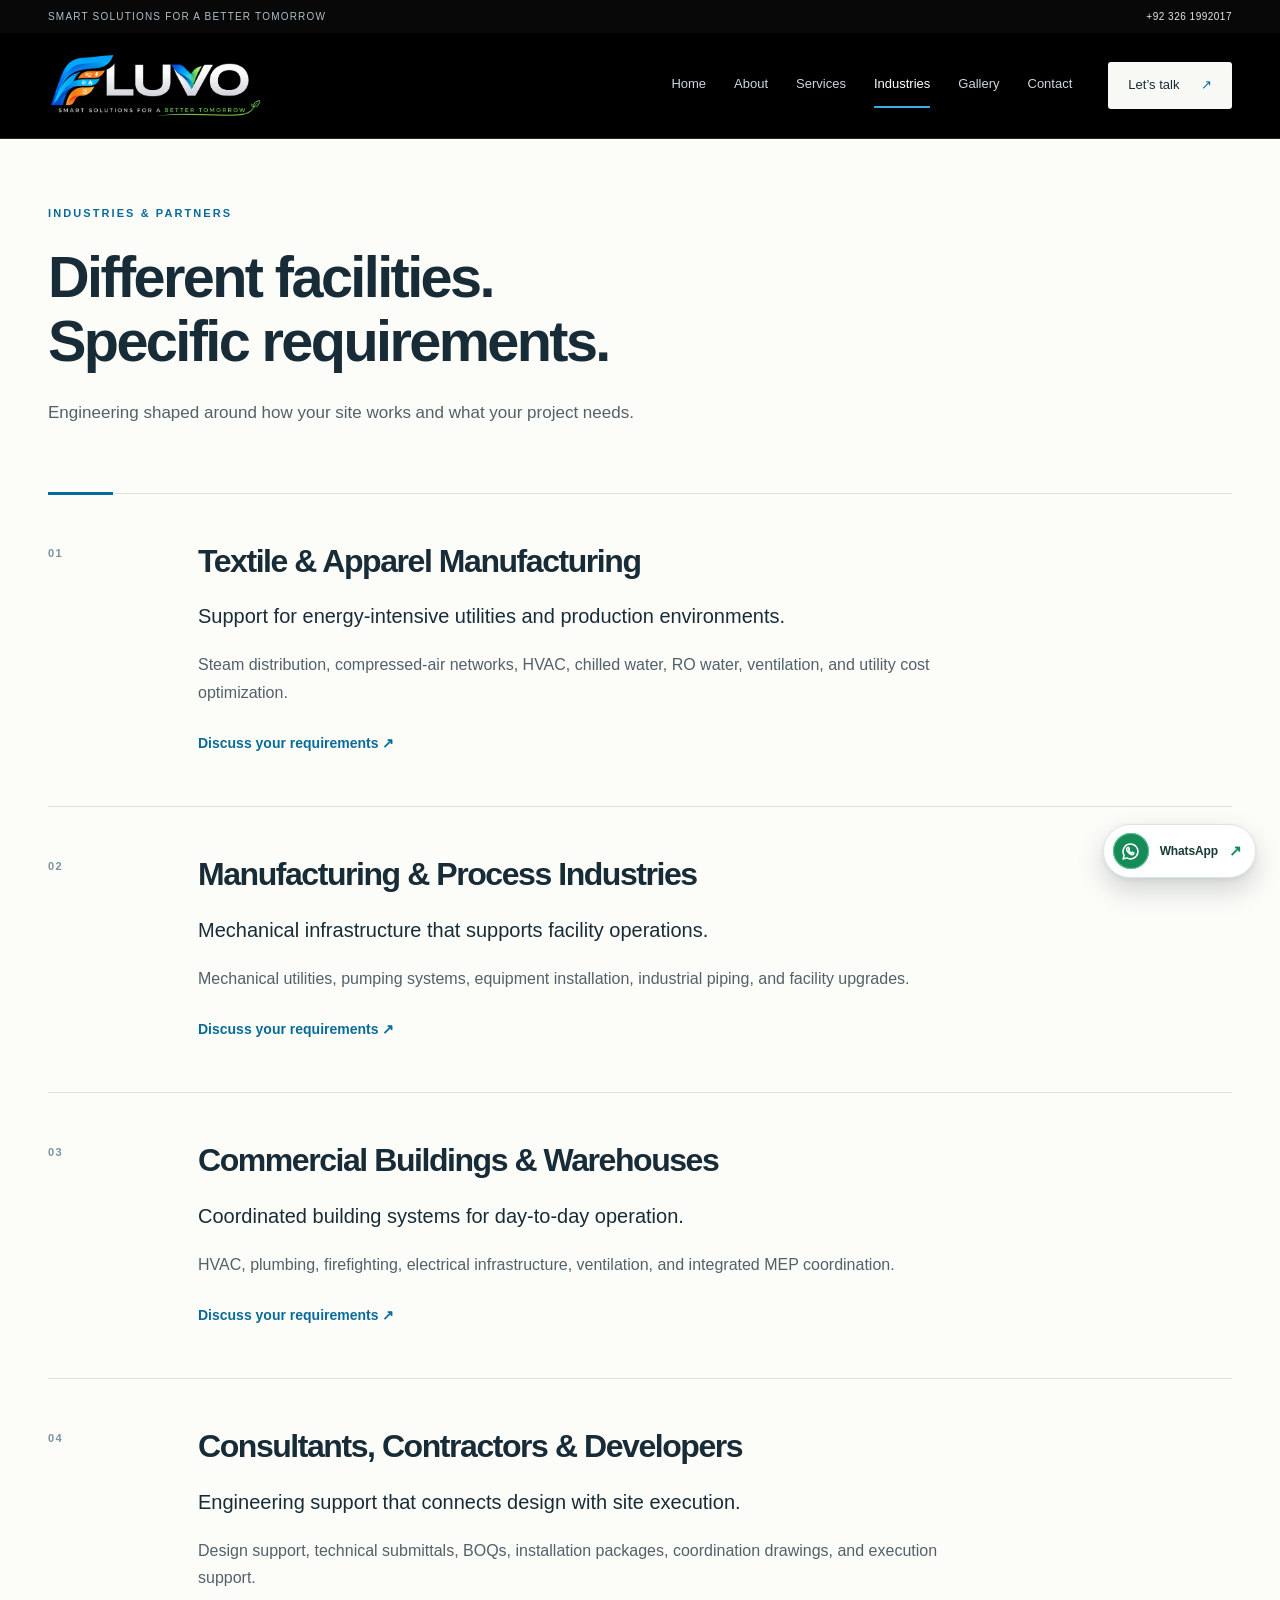
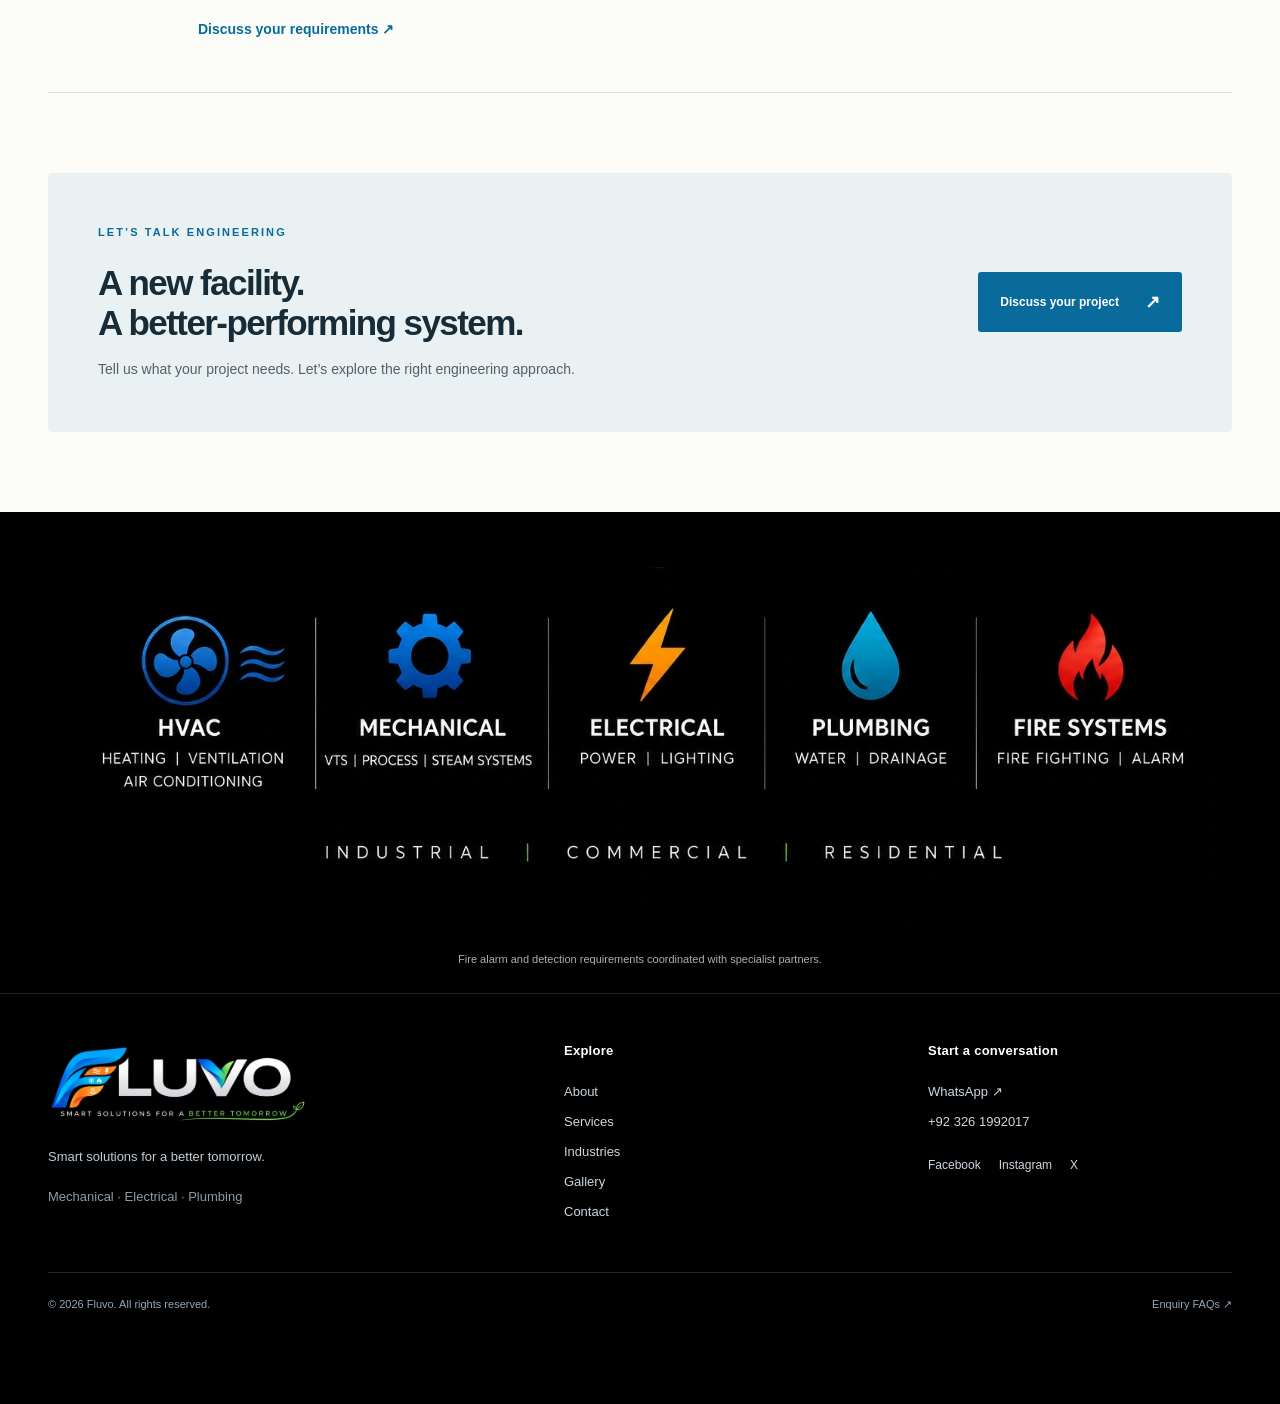
<file: industries.html>
<!doctype html>
<html lang="en"><head><meta charset="utf-8"><meta name="viewport" content="width=device-width, initial-scale=1"><title>Industries & Engineering Partners | Fluvo</title><meta name="description" content="Fluvo supports textile manufacturers, process industries, commercial facilities, consultants, contractors and developers."><meta name="theme-color" content="#091522"><meta property="og:title" content="Industries & Engineering Partners | Fluvo"><meta property="og:description" content="Fluvo supports textile manufacturers, process industries, commercial facilities, consultants, contractors and developers."><meta property="og:type" content="website"><meta property="og:site_name" content="Fluvo"><link rel="canonical" href="https://fluvo.com.pk/industries"><meta property="og:url" content="https://fluvo.com.pk/industries"><meta property="og:image" content="https://fluvo.com.pk/assets/images/fluvo-logo-current.webp"><meta property="og:image:alt" content="Fluvo engineering solutions"><meta name="twitter:card" content="summary_large_image"><link rel="icon" type="image/png" sizes="192x192" href="assets/images/favicon.png"><link rel="apple-touch-icon" sizes="180x180" href="assets/images/apple-touch-icon.png"><link rel="stylesheet" href="css/style.css"><link rel="stylesheet" href="css/premium.css"><link rel="stylesheet" href="css/focus.css?v=20261102"><link rel="stylesheet" href="css/carousel.css?v=20261102"><script src="js/main.js?v=20261102" defer></script></head>
<body><a class="skip" href="#main">Skip to content</a><div class="topline"><div class="wrap"><span>SMART SOLUTIONS FOR A BETTER TOMORROW</span><a href="tel:+923261992017">+92 326 1992017</a></div></div><header class="site-header"><div class="nav-wrap wrap"><a class="brand" href="index.html" aria-label="Fluvo home"><img src="assets/images/fluvo-logo-current.webp" alt="Fluvo" width="1300" height="390"></a><button class="menu-toggle" aria-expanded="false" aria-controls="navigation" hidden>Menu <span aria-hidden="true">☰</span></button><nav id="navigation" aria-label="Main navigation"><a href="index.html">Home</a><a href="about.html">About</a><a href="services.html">Services</a><a href="industries.html" aria-current="page">Industries</a><a href="projects.html">Gallery</a><a href="contact.html">Contact</a></nav><a class="nav-contact" href="https://wa.me/923261992017?text=Hello%20Fluvo%2C%20I%20would%20like%20to%20discuss%20an%20engineering%20project.">Let’s talk <span aria-hidden="true">↗</span></a></div></header>
<main id="main" tabindex="-1"><header class="page-heading wrap"><p class="eyebrow">INDUSTRIES & PARTNERS</p><h1>Different facilities.<br>Specific requirements.</h1><p class="intro">Engineering shaped around how your site works and what your project needs.</p></header><section class="wrap industries-list"><article id="textile"><span class="card-number">01</span><div><h2>Textile &amp; Apparel Manufacturing</h2><p class="industry-summary">Support for energy-intensive utilities and production environments.</p><p>Steam distribution, compressed-air networks, HVAC, chilled water, RO water, ventilation, and utility cost optimization.</p><a class="text-link" href="contact.html">Discuss your requirements ↗</a></div></article><article id="manufacturing"><span class="card-number">02</span><div><h2>Manufacturing &amp; Process Industries</h2><p class="industry-summary">Mechanical infrastructure that supports facility operations.</p><p>Mechanical utilities, pumping systems, equipment installation, industrial piping, and facility upgrades.</p><a class="text-link" href="contact.html">Discuss your requirements ↗</a></div></article><article id="commercial"><span class="card-number">03</span><div><h2>Commercial Buildings &amp; Warehouses</h2><p class="industry-summary">Coordinated building systems for day-to-day operation.</p><p>HVAC, plumbing, firefighting, electrical infrastructure, ventilation, and integrated MEP coordination.</p><a class="text-link" href="contact.html">Discuss your requirements ↗</a></div></article><article id="partners"><span class="card-number">04</span><div><h2>Consultants, Contractors &amp; Developers</h2><p class="industry-summary">Engineering support that connects design with site execution.</p><p>Design support, technical submittals, BOQs, installation packages, coordination drawings, and execution support.</p><a class="text-link" href="contact.html">Discuss your requirements ↗</a></div></article></section><section class="cta wrap"><div><p class="eyebrow">LET’S TALK ENGINEERING</p><h2>A new facility.<br>A better-performing system.</h2><p>Tell us what your project needs. Let’s explore the right engineering approach.</p></div><a class="button " href="contact.html">Discuss your project <span aria-hidden="true">↗</span></a></section></main><footer><section class="brand-disciplines" aria-label="Fluvo engineering disciplines"><div class="wrap"><img class="discipline-desktop" src="assets/images/fluvo-disciplines.webp" alt="Fluvo: HVAC, mechanical, electrical, plumbing and fire systems. Industrial, commercial and residential." width="1536" height="512" loading="lazy"><div class="discipline-mobile"><img src="assets/images/brand-hvac.webp" alt="HVAC: heating, ventilation and air conditioning" width="320" height="265" loading="lazy"><img src="assets/images/brand-mechanical.webp" alt="Mechanical: VTS, process and steam systems" width="320" height="265" loading="lazy"><img src="assets/images/brand-electrical.webp" alt="Electrical: power and lighting" width="320" height="265" loading="lazy"><img src="assets/images/brand-plumbing.webp" alt="Plumbing: water and drainage" width="320" height="265" loading="lazy"><img src="assets/images/brand-fire.webp" alt="Fire systems: firefighting and alarm" width="320" height="265" loading="lazy"></div><p class="discipline-markets">INDUSTRIAL <span> / </span> COMMERCIAL <span> / </span> RESIDENTIAL</p><p class="alarm-scope">Fire alarm and detection requirements coordinated with specialist partners.</p></div></section><div class="wrap footer-grid"><div><a class="brand footer-brand" href="index.html"><img src="assets/images/fluvo-logo-current.webp" alt="Fluvo home" width="1300" height="390" loading="lazy"></a><p>Smart solutions for a better tomorrow.</p><p class="muted">Mechanical · Electrical · Plumbing</p></div><div><h2>Explore</h2><a href="about.html">About</a><a href="services.html">Services</a><a href="industries.html">Industries</a><a href="projects.html">Gallery</a><a href="contact.html">Contact</a></div><div><h2>Start a conversation</h2><a href="https://wa.me/923261992017?text=Hello%20Fluvo%2C%20I%20would%20like%20to%20discuss%20an%20engineering%20project.">WhatsApp ↗</a><a href="tel:+923261992017">+92 326 1992017</a><div class="socials"><a href="https://www.facebook.com/share/1EuFLb1oGB/">Facebook</a><a href="https://www.instagram.com/fluvo.pk/">Instagram</a><a href="https://x.com/FLUVO92">X</a></div></div></div><div class="wrap footer-bottom"><span>© <span data-year>2026</span> Fluvo. All rights reserved.</span><a href="contact.html#faq">Enquiry FAQs ↗</a></div></footer><a class="whatsapp" href="https://wa.me/923261992017?text=Hello%20Fluvo%2C%20I%20would%20like%20to%20discuss%20an%20engineering%20project." aria-label="Discuss your project with Fluvo on WhatsApp"><span class="whatsapp-icon" aria-hidden="true"><svg viewBox="0 0 24 24"><path d="M12 3.4a8.5 8.5 0 0 0-7.26 12.92L3.5 20.5l4.32-1.2A8.5 8.5 0 1 0 12 3.4Z"/><path d="M8.4 7.7c-.42.12-.7.56-.8.96-.2.82.12 2.1 1.08 3.48.98 1.42 2.56 2.76 4.03 3.25.68.23 1.38.3 1.9.06.4-.18.94-.72 1.04-1.16l.1-.55-1.9-.88-.48.6c-.17.2-.36.28-.6.2-.6-.18-1.32-.8-1.92-1.6-.56-.76-.9-1.46-.86-1.83.02-.15.1-.27.23-.4l.48-.5-.88-2.04-.61.18Z"/></svg></span><span class="whatsapp-label">WhatsApp</span><span class="whatsapp-arrow" aria-hidden="true">↗</span></a></body></html>
</file>
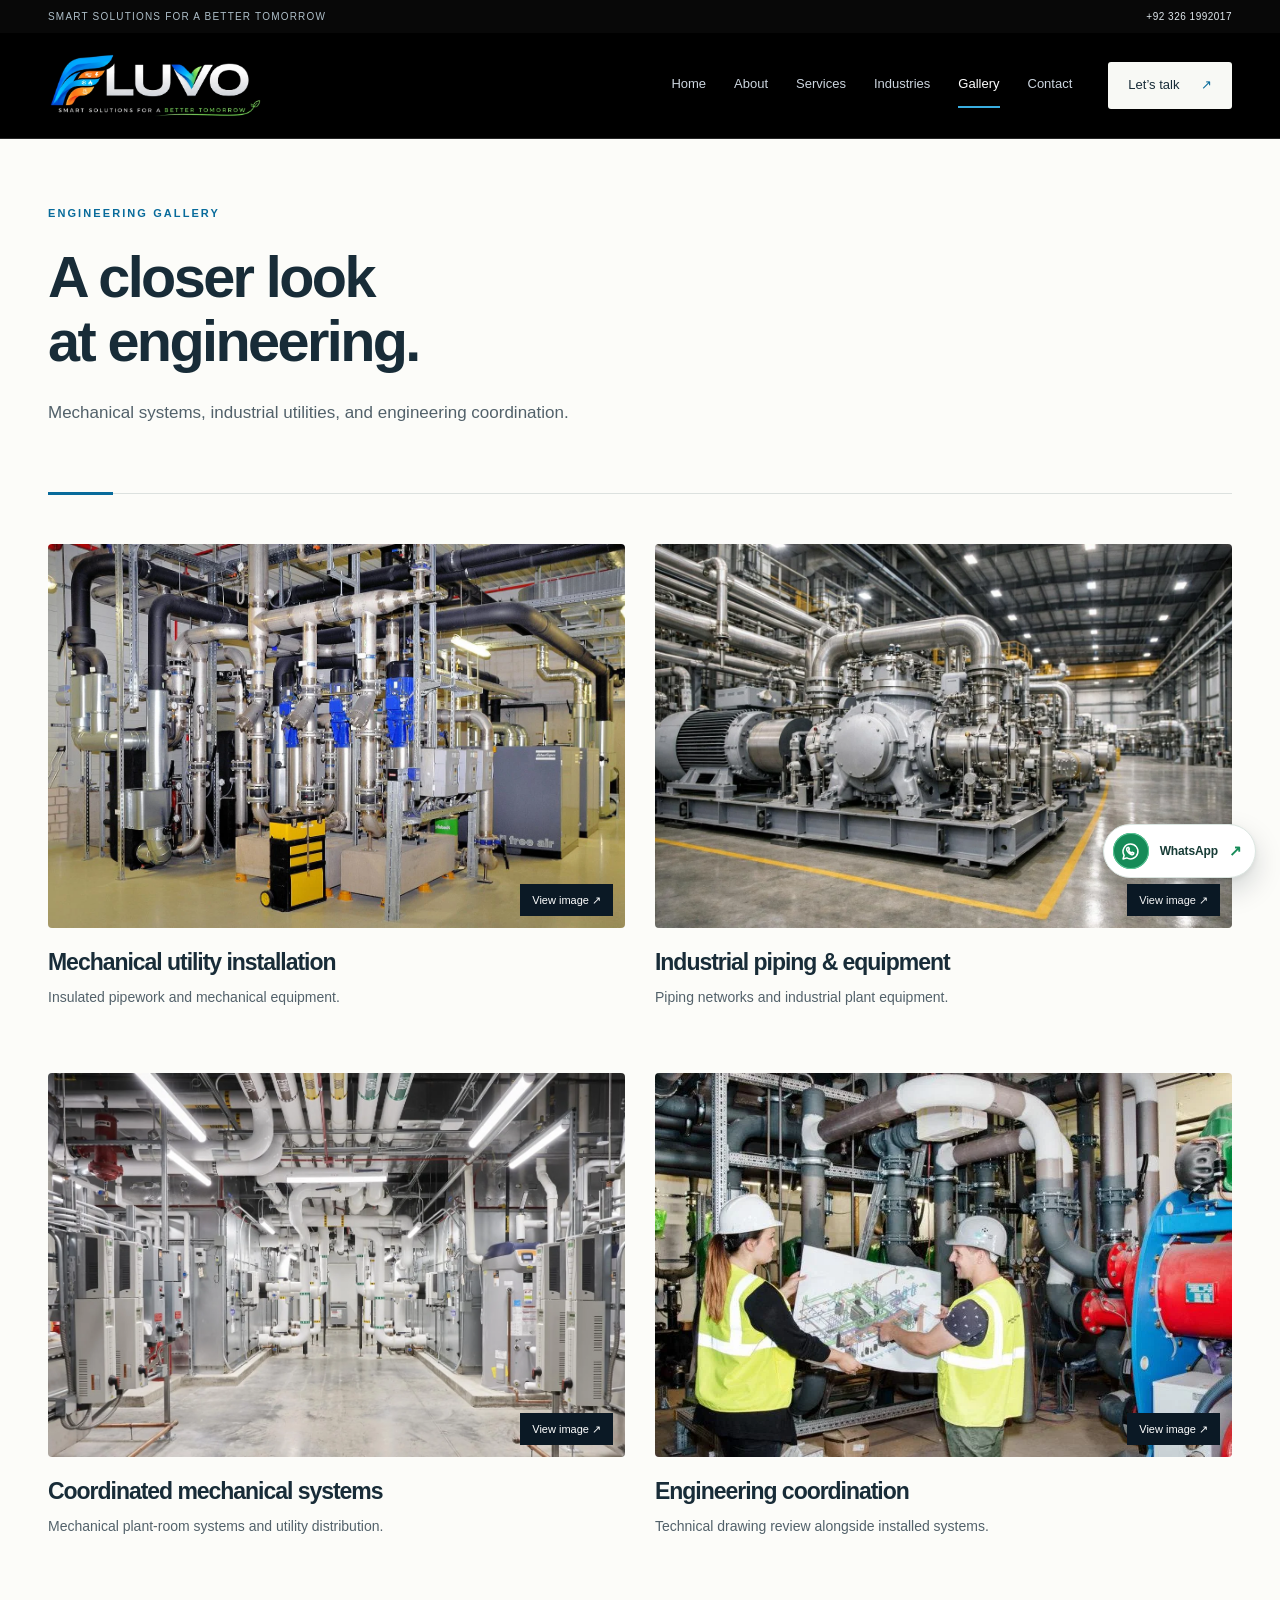
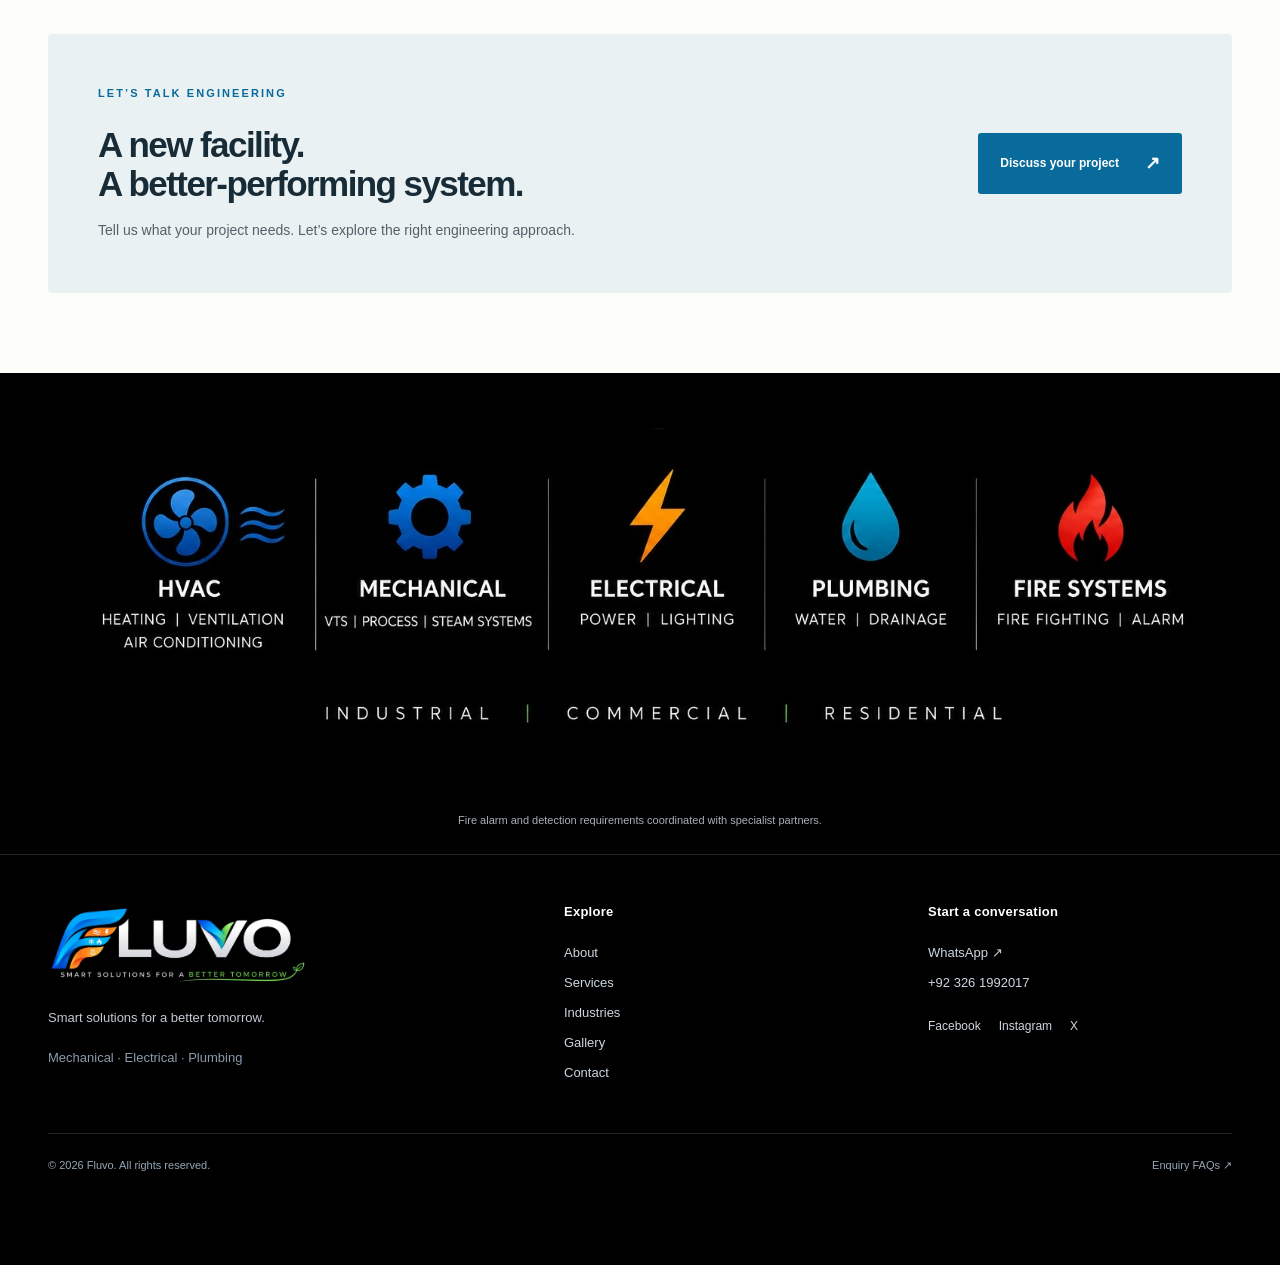
<file: projects.html>
<!doctype html>
<html lang="en"><head><meta charset="utf-8"><meta name="viewport" content="width=device-width, initial-scale=1"><title>Engineering Gallery | Fluvo</title><meta name="description" content="View Fluvo’s supplied engineering imagery covering mechanical systems, industrial piping and technical coordination."><meta name="theme-color" content="#091522"><meta property="og:title" content="Engineering Gallery | Fluvo"><meta property="og:description" content="View Fluvo’s supplied engineering imagery covering mechanical systems, industrial piping and technical coordination."><meta property="og:type" content="website"><meta property="og:site_name" content="Fluvo"><link rel="canonical" href="https://fluvo.com.pk/projects"><meta property="og:url" content="https://fluvo.com.pk/projects"><meta property="og:image" content="https://fluvo.com.pk/assets/images/fluvo-logo-current.webp"><meta property="og:image:alt" content="Fluvo engineering solutions"><meta name="twitter:card" content="summary_large_image"><link rel="icon" type="image/png" sizes="192x192" href="assets/images/favicon.png"><link rel="apple-touch-icon" sizes="180x180" href="assets/images/apple-touch-icon.png"><link rel="stylesheet" href="css/style.css"><link rel="stylesheet" href="css/premium.css"><link rel="stylesheet" href="css/focus.css?v=20261102"><link rel="stylesheet" href="css/carousel.css?v=20261102"><script src="js/main.js?v=20261102" defer></script></head>
<body><a class="skip" href="#main">Skip to content</a><div class="topline"><div class="wrap"><span>SMART SOLUTIONS FOR A BETTER TOMORROW</span><a href="tel:+923261992017">+92 326 1992017</a></div></div><header class="site-header"><div class="nav-wrap wrap"><a class="brand" href="index.html" aria-label="Fluvo home"><img src="assets/images/fluvo-logo-current.webp" alt="Fluvo" width="1300" height="390"></a><button class="menu-toggle" aria-expanded="false" aria-controls="navigation" hidden>Menu <span aria-hidden="true">☰</span></button><nav id="navigation" aria-label="Main navigation"><a href="index.html">Home</a><a href="about.html">About</a><a href="services.html">Services</a><a href="industries.html">Industries</a><a href="projects.html" aria-current="page">Gallery</a><a href="contact.html">Contact</a></nav><a class="nav-contact" href="https://wa.me/923261992017?text=Hello%20Fluvo%2C%20I%20would%20like%20to%20discuss%20an%20engineering%20project.">Let’s talk <span aria-hidden="true">↗</span></a></div></header>
<main id="main" tabindex="-1"><header class="page-heading wrap"><p class="eyebrow">ENGINEERING GALLERY</p><h1>A closer look<br>at engineering.</h1><p class="intro">Mechanical systems, industrial utilities, and engineering coordination.</p></header><section class="wrap gallery" aria-label="Engineering photographs"><figure><a href="assets/images/utility-installation.webp" aria-label="Open full image: Mechanical utility installation"><img src="assets/images/utility-installation.webp" alt="Insulated pipework and mechanical equipment." width="1200" height="800" loading="lazy"><span class="image-open" aria-hidden="true">View image ↗</span></a><figcaption><h2>Mechanical utility installation</h2><p>Insulated pipework and mechanical equipment.</p></figcaption></figure><figure><a href="assets/images/industrial-piping.webp" aria-label="Open full image: Industrial piping & equipment"><img src="assets/images/industrial-piping.webp" alt="Piping networks and industrial plant equipment." width="1200" height="800" loading="lazy"><span class="image-open" aria-hidden="true">View image ↗</span></a><figcaption><h2>Industrial piping & equipment</h2><p>Piping networks and industrial plant equipment.</p></figcaption></figure><figure><a href="assets/images/mechanical-plant.webp" aria-label="Open full image: Coordinated mechanical systems"><img src="assets/images/mechanical-plant.webp" alt="Mechanical plant-room systems and utility distribution." width="1200" height="800" loading="lazy"><span class="image-open" aria-hidden="true">View image ↗</span></a><figcaption><h2>Coordinated mechanical systems</h2><p>Mechanical plant-room systems and utility distribution.</p></figcaption></figure><figure><a href="assets/images/engineering-coordination.webp" aria-label="Open full image: Engineering coordination"><img src="assets/images/engineering-coordination.webp" alt="Technical drawing review alongside installed systems." width="1200" height="800" loading="lazy"><span class="image-open" aria-hidden="true">View image ↗</span></a><figcaption><h2>Engineering coordination</h2><p>Technical drawing review alongside installed systems.</p></figcaption></figure></section><section class="cta wrap"><div><p class="eyebrow">LET’S TALK ENGINEERING</p><h2>A new facility.<br>A better-performing system.</h2><p>Tell us what your project needs. Let’s explore the right engineering approach.</p></div><a class="button " href="contact.html">Discuss your project <span aria-hidden="true">↗</span></a></section></main><footer><section class="brand-disciplines" aria-label="Fluvo engineering disciplines"><div class="wrap"><img class="discipline-desktop" src="assets/images/fluvo-disciplines.webp" alt="Fluvo: HVAC, mechanical, electrical, plumbing and fire systems. Industrial, commercial and residential." width="1536" height="512" loading="lazy"><div class="discipline-mobile"><img src="assets/images/brand-hvac.webp" alt="HVAC: heating, ventilation and air conditioning" width="320" height="265" loading="lazy"><img src="assets/images/brand-mechanical.webp" alt="Mechanical: VTS, process and steam systems" width="320" height="265" loading="lazy"><img src="assets/images/brand-electrical.webp" alt="Electrical: power and lighting" width="320" height="265" loading="lazy"><img src="assets/images/brand-plumbing.webp" alt="Plumbing: water and drainage" width="320" height="265" loading="lazy"><img src="assets/images/brand-fire.webp" alt="Fire systems: firefighting and alarm" width="320" height="265" loading="lazy"></div><p class="discipline-markets">INDUSTRIAL <span> / </span> COMMERCIAL <span> / </span> RESIDENTIAL</p><p class="alarm-scope">Fire alarm and detection requirements coordinated with specialist partners.</p></div></section><div class="wrap footer-grid"><div><a class="brand footer-brand" href="index.html"><img src="assets/images/fluvo-logo-current.webp" alt="Fluvo home" width="1300" height="390" loading="lazy"></a><p>Smart solutions for a better tomorrow.</p><p class="muted">Mechanical · Electrical · Plumbing</p></div><div><h2>Explore</h2><a href="about.html">About</a><a href="services.html">Services</a><a href="industries.html">Industries</a><a href="projects.html">Gallery</a><a href="contact.html">Contact</a></div><div><h2>Start a conversation</h2><a href="https://wa.me/923261992017?text=Hello%20Fluvo%2C%20I%20would%20like%20to%20discuss%20an%20engineering%20project.">WhatsApp ↗</a><a href="tel:+923261992017">+92 326 1992017</a><div class="socials"><a href="https://www.facebook.com/share/1EuFLb1oGB/">Facebook</a><a href="https://www.instagram.com/fluvo.pk/">Instagram</a><a href="https://x.com/FLUVO92">X</a></div></div></div><div class="wrap footer-bottom"><span>© <span data-year>2026</span> Fluvo. All rights reserved.</span><a href="contact.html#faq">Enquiry FAQs ↗</a></div></footer><a class="whatsapp" href="https://wa.me/923261992017?text=Hello%20Fluvo%2C%20I%20would%20like%20to%20discuss%20an%20engineering%20project." aria-label="Discuss your project with Fluvo on WhatsApp"><span class="whatsapp-icon" aria-hidden="true"><svg viewBox="0 0 24 24"><path d="M12 3.4a8.5 8.5 0 0 0-7.26 12.92L3.5 20.5l4.32-1.2A8.5 8.5 0 1 0 12 3.4Z"/><path d="M8.4 7.7c-.42.12-.7.56-.8.96-.2.82.12 2.1 1.08 3.48.98 1.42 2.56 2.76 4.03 3.25.68.23 1.38.3 1.9.06.4-.18.94-.72 1.04-1.16l.1-.55-1.9-.88-.48.6c-.17.2-.36.28-.6.2-.6-.18-1.32-.8-1.92-1.6-.56-.76-.9-1.46-.86-1.83.02-.15.1-.27.23-.4l.48-.5-.88-2.04-.61.18Z"/></svg></span><span class="whatsapp-label">WhatsApp</span><span class="whatsapp-arrow" aria-hidden="true">↗</span></a></body></html>
</file>
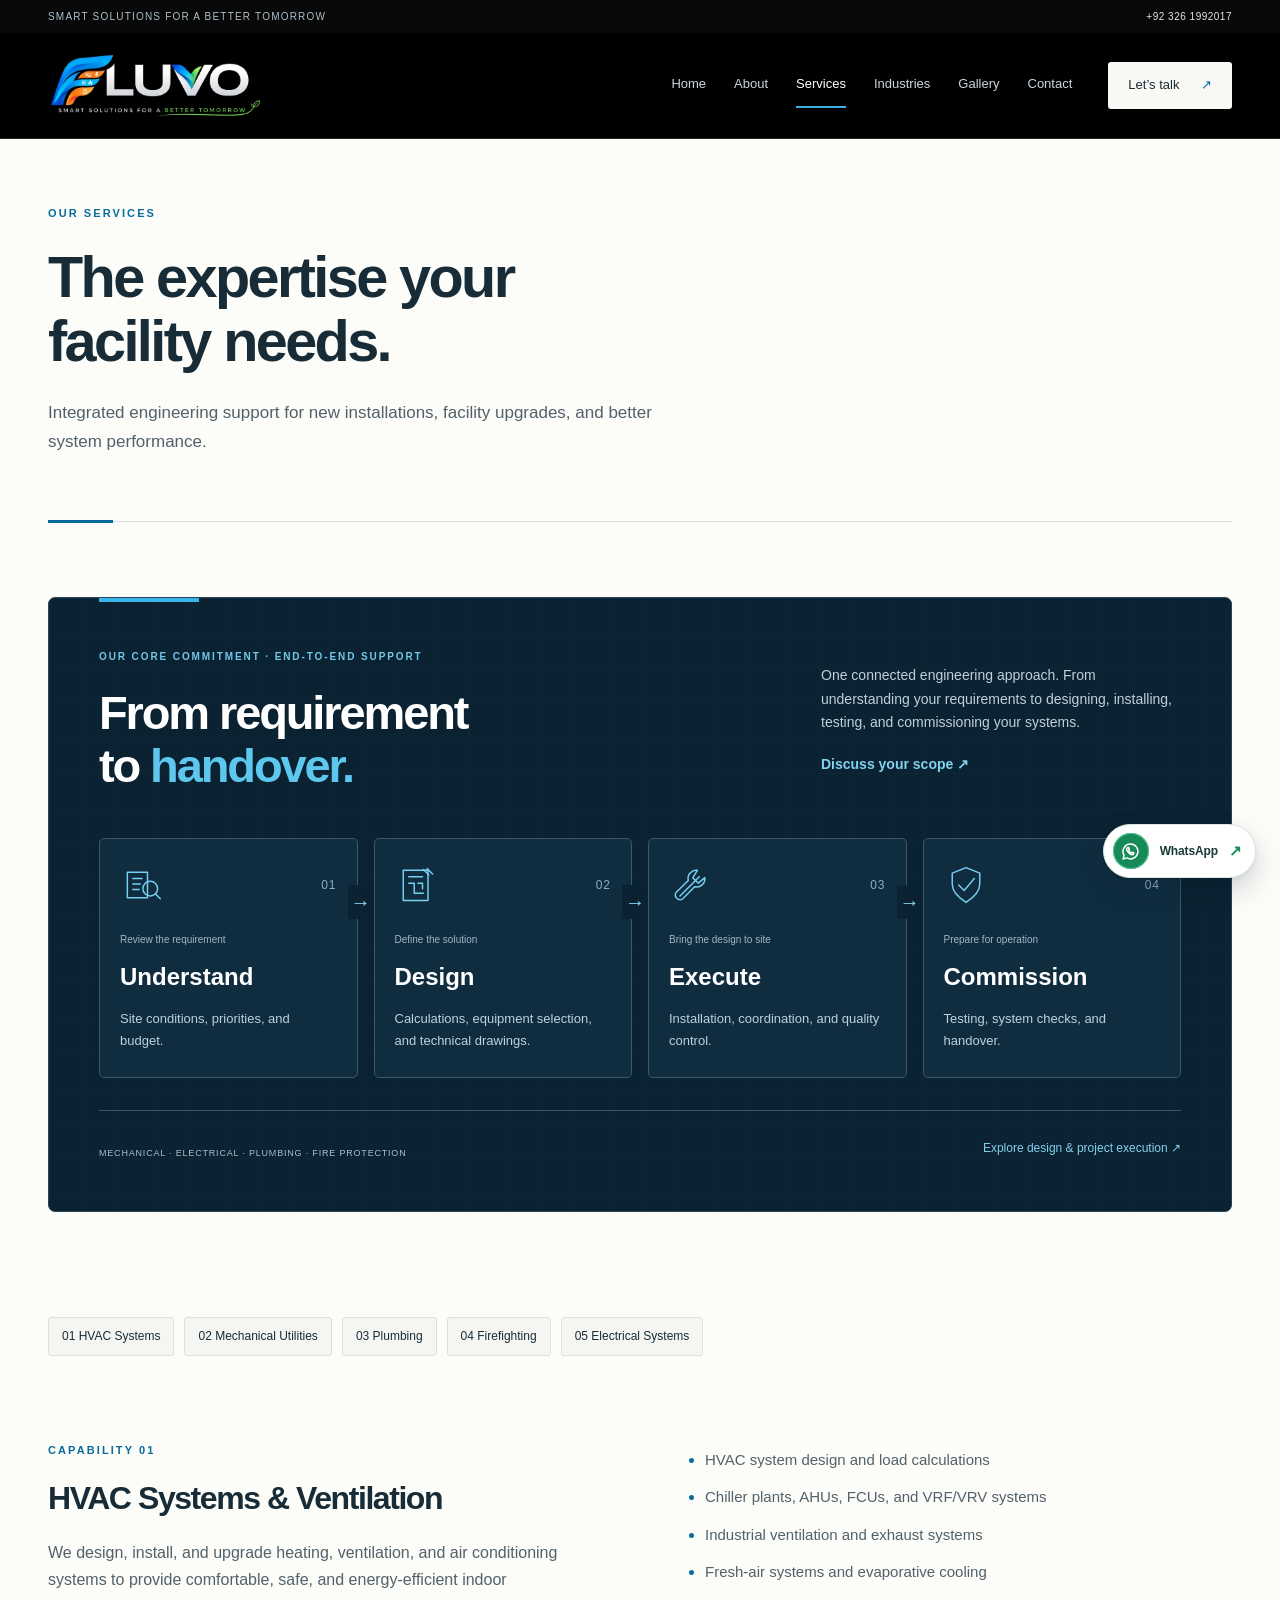
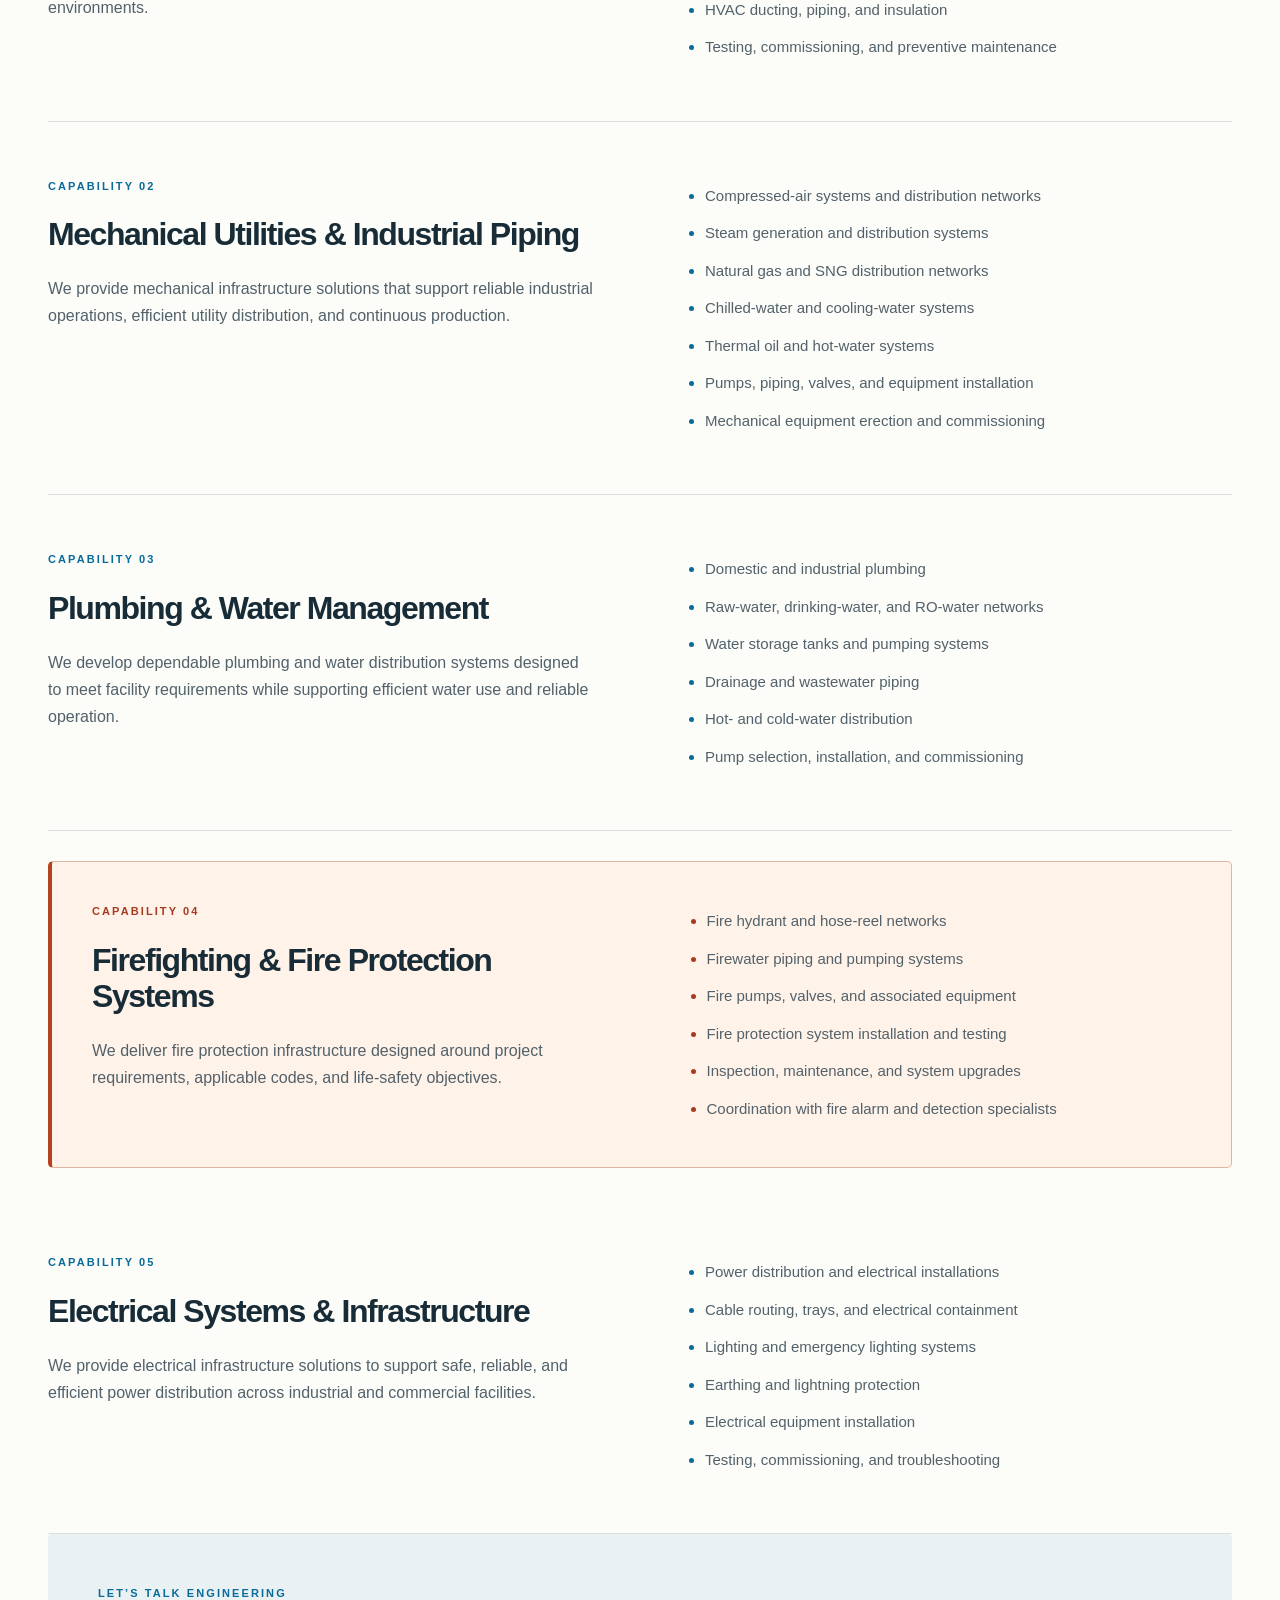
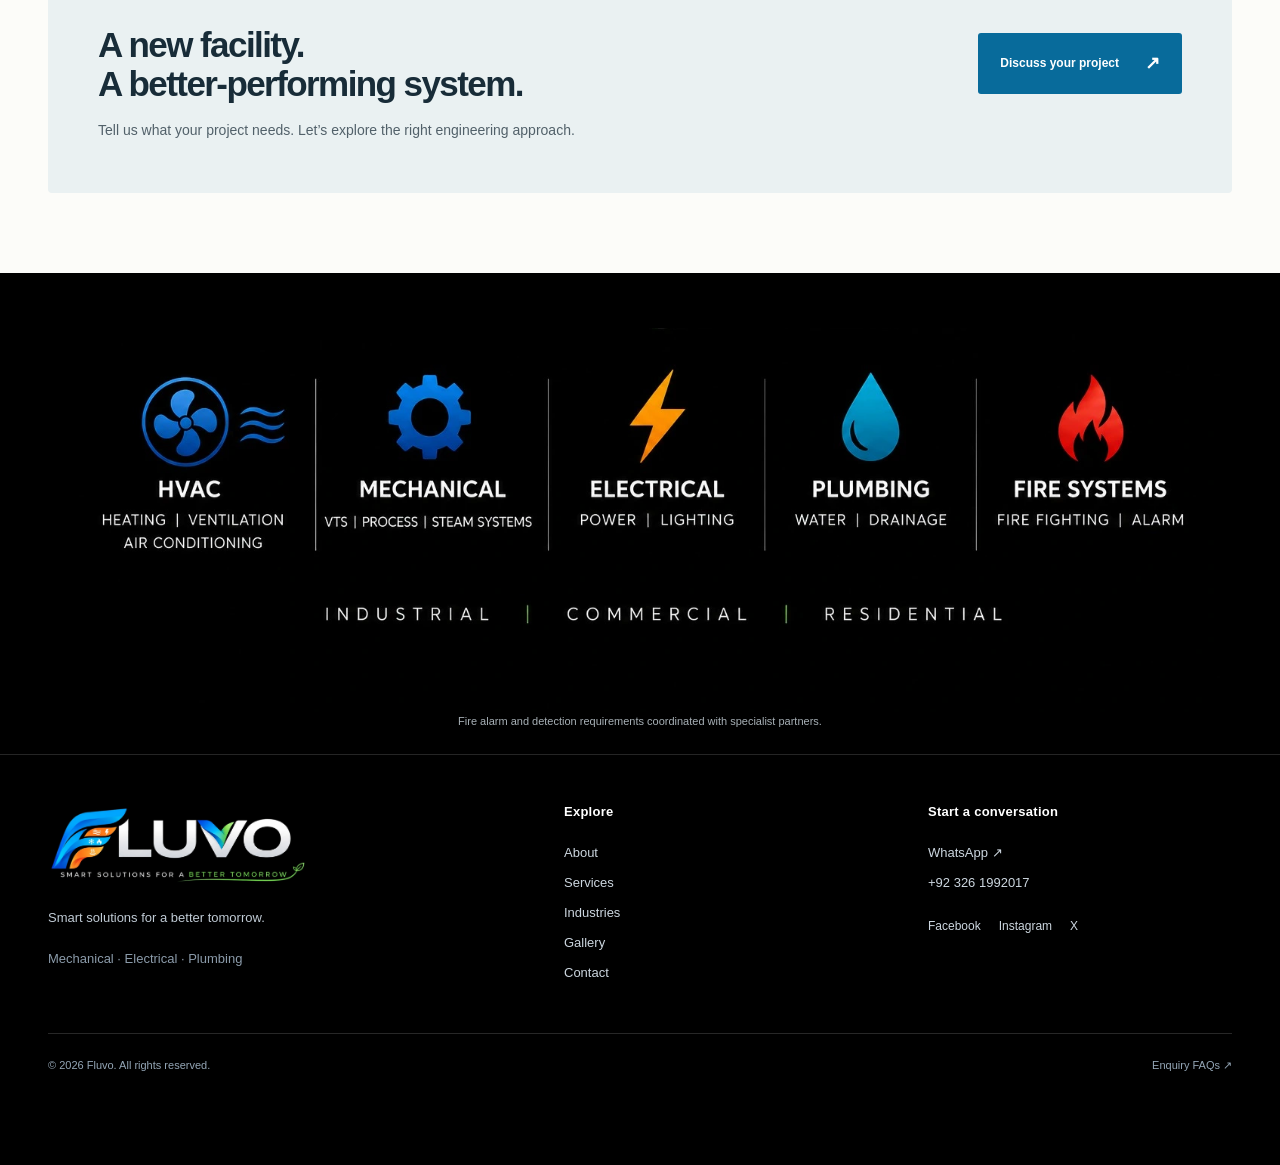
<file: services.html>
<!doctype html>
<html lang="en"><head><meta charset="utf-8"><meta name="viewport" content="width=device-width, initial-scale=1"><title>Engineering Services | Fluvo</title><meta name="description" content="Explore Fluvo’s five engineering capabilities, from HVAC and industrial piping to fire protection, electrical infrastructure."><meta name="theme-color" content="#091522"><meta property="og:title" content="Engineering Services | Fluvo"><meta property="og:description" content="Explore Fluvo’s five engineering capabilities, from HVAC and industrial piping to fire protection, electrical infrastructure."><meta property="og:type" content="website"><meta property="og:site_name" content="Fluvo"><link rel="canonical" href="https://fluvo.com.pk/services"><meta property="og:url" content="https://fluvo.com.pk/services"><meta property="og:image" content="https://fluvo.com.pk/assets/images/fluvo-logo-current.webp"><meta property="og:image:alt" content="Fluvo engineering solutions"><meta name="twitter:card" content="summary_large_image"><link rel="icon" type="image/png" sizes="192x192" href="assets/images/favicon.png"><link rel="apple-touch-icon" sizes="180x180" href="assets/images/apple-touch-icon.png"><link rel="stylesheet" href="css/style.css"><link rel="stylesheet" href="css/premium.css"><link rel="stylesheet" href="css/focus.css?v=20261102"><link rel="stylesheet" href="css/carousel.css?v=20261102"><script src="js/main.js?v=20261102" defer></script></head>
<body><a class="skip" href="#main">Skip to content</a><div class="topline"><div class="wrap"><span>SMART SOLUTIONS FOR A BETTER TOMORROW</span><a href="tel:+923261992017">+92 326 1992017</a></div></div><header class="site-header"><div class="nav-wrap wrap"><a class="brand" href="index.html" aria-label="Fluvo home"><img src="assets/images/fluvo-logo-current.webp" alt="Fluvo" width="1300" height="390"></a><button class="menu-toggle" aria-expanded="false" aria-controls="navigation" hidden>Menu <span aria-hidden="true">☰</span></button><nav id="navigation" aria-label="Main navigation"><a href="index.html">Home</a><a href="about.html">About</a><a href="services.html" aria-current="page">Services</a><a href="industries.html">Industries</a><a href="projects.html">Gallery</a><a href="contact.html">Contact</a></nav><a class="nav-contact" href="https://wa.me/923261992017?text=Hello%20Fluvo%2C%20I%20would%20like%20to%20discuss%20an%20engineering%20project.">Let’s talk <span aria-hidden="true">↗</span></a></div></header>
<main id="main" tabindex="-1"><header class="page-heading wrap"><p class="eyebrow">OUR SERVICES</p><h1>The expertise your<br>facility needs.</h1><p class="intro">Integrated engineering support for new installations, facility upgrades, and better system performance.</p></header><section class="process process-priority wrap" id="our-process" aria-labelledby="process-heading"><div class="section-top"><div><p class="eyebrow">OUR CORE COMMITMENT · END-TO-END SUPPORT</p><h2 id="process-heading">From requirement<br>to <em>handover.</em></h2></div><div class="process-intro"><p>One connected engineering approach. From understanding your requirements to designing, installing, testing, and commissioning your systems.</p><a class="text-link" href="contact.html">Discuss your scope ↗</a></div></div><ol><li><div class="process-step-top"><svg viewBox="0 0 48 48" fill="none" stroke="currentColor" stroke-width="1.6" stroke-linecap="round" stroke-linejoin="round" aria-hidden="true"><path d="M8 10h22v28H8zM14 17h10M14 23h8M14 29h7"/><circle cx="33" cy="28" r="8"/><path d="m39 34 5 5"/></svg><span class="step-code">01</span></div><p class="step-caption">Review the requirement</p><strong>Understand</strong><span>Site conditions, priorities, and budget.</span></li><li><div class="process-step-top"><svg viewBox="0 0 48 48" fill="none" stroke="currentColor" stroke-width="1.6" stroke-linecap="round" stroke-linejoin="round" aria-hidden="true"><path d="M9 8h27v33H9zM15 15h15M15 22h6v11h10M25 22h5v6"/><path d="m31 7 6 6M35 6l6 6"/></svg><span class="step-code">02</span></div><p class="step-caption">Define the solution</p><strong>Design</strong><span>Calculations, equipment selection, and technical drawings.</span></li><li><div class="process-step-top"><svg viewBox="0 0 48 48" fill="none" stroke="currentColor" stroke-width="1.6" stroke-linecap="round" stroke-linejoin="round" aria-hidden="true"><path d="m12 36 21-21M31 8a9 9 0 0 0-10 11L8 32a5 5 0 0 0 7 7l13-13A9 9 0 0 0 39 16l-7 6-6-6z"/></svg><span class="step-code">03</span></div><p class="step-caption">Bring the design to site</p><strong>Execute</strong><span>Installation, coordination, and quality control.</span></li><li><div class="process-step-top"><svg viewBox="0 0 48 48" fill="none" stroke="currentColor" stroke-width="1.6" stroke-linecap="round" stroke-linejoin="round" aria-hidden="true"><path d="M24 5 39 11v12c0 9-7 15-15 20C16 38 9 32 9 23V11z"/><path d="m16 24 6 6 11-13"/></svg><span class="step-code">04</span></div><p class="step-caption">Prepare for operation</p><strong>Commission</strong><span>Testing, system checks, and handover.</span></li></ol><div class="process-bottom"><span>MECHANICAL · ELECTRICAL · PLUMBING · FIRE PROTECTION</span><a href="services.html#our-process">Explore design &amp; project execution ↗</a></div></section><div class="wrap service-jump" aria-label="Service shortcuts"><a href="#service-1">01 HVAC Systems</a><a href="#service-2">02 Mechanical Utilities</a><a href="#service-3">03 Plumbing</a><a href="#service-4">04 Firefighting</a><a href="#service-5">05 Electrical Systems</a></div><section class="wrap service-details" aria-label="Engineering capabilities"><article class="service-detail" id="service-1"><div><p class="eyebrow">CAPABILITY 01</p><h2>HVAC Systems &amp; Ventilation</h2><p>We design, install, and upgrade heating, ventilation, and air conditioning systems to provide comfortable, safe, and energy-efficient indoor environments.</p></div><ul><li>HVAC system design and load calculations</li><li>Chiller plants, AHUs, FCUs, and VRF/VRV systems</li><li>Industrial ventilation and exhaust systems</li><li>Fresh-air systems and evaporative cooling</li><li>HVAC ducting, piping, and insulation</li><li>Testing, commissioning, and preventive maintenance</li></ul></article><article class="service-detail" id="service-2"><div><p class="eyebrow">CAPABILITY 02</p><h2>Mechanical Utilities &amp; Industrial Piping</h2><p>We provide mechanical infrastructure solutions that support reliable industrial operations, efficient utility distribution, and continuous production.</p></div><ul><li>Compressed-air systems and distribution networks</li><li>Steam generation and distribution systems</li><li>Natural gas and SNG distribution networks</li><li>Chilled-water and cooling-water systems</li><li>Thermal oil and hot-water systems</li><li>Pumps, piping, valves, and equipment installation</li><li>Mechanical equipment erection and commissioning</li></ul></article><article class="service-detail" id="service-3"><div><p class="eyebrow">CAPABILITY 03</p><h2>Plumbing &amp; Water Management</h2><p>We develop dependable plumbing and water distribution systems designed to meet facility requirements while supporting efficient water use and reliable operation.</p></div><ul><li>Domestic and industrial plumbing</li><li>Raw-water, drinking-water, and RO-water networks</li><li>Water storage tanks and pumping systems</li><li>Drainage and wastewater piping</li><li>Hot- and cold-water distribution</li><li>Pump selection, installation, and commissioning</li></ul></article><article class="service-detail fire-detail" id="service-4"><div><p class="eyebrow">CAPABILITY 04</p><h2>Firefighting &amp; Fire Protection Systems</h2><p>We deliver fire protection infrastructure designed around project requirements, applicable codes, and life-safety objectives.</p></div><ul><li>Fire hydrant and hose-reel networks</li><li>Firewater piping and pumping systems</li><li>Fire pumps, valves, and associated equipment</li><li>Fire protection system installation and testing</li><li>Inspection, maintenance, and system upgrades</li><li>Coordination with fire alarm and detection specialists</li></ul></article><article class="service-detail" id="service-5"><div><p class="eyebrow">CAPABILITY 05</p><h2>Electrical Systems &amp; Infrastructure</h2><p>We provide electrical infrastructure solutions to support safe, reliable, and efficient power distribution across industrial and commercial facilities.</p></div><ul><li>Power distribution and electrical installations</li><li>Cable routing, trays, and electrical containment</li><li>Lighting and emergency lighting systems</li><li>Earthing and lightning protection</li><li>Electrical equipment installation</li><li>Testing, commissioning, and troubleshooting</li></ul></article></section><section class="cta wrap"><div><p class="eyebrow">LET’S TALK ENGINEERING</p><h2>A new facility.<br>A better-performing system.</h2><p>Tell us what your project needs. Let’s explore the right engineering approach.</p></div><a class="button " href="contact.html">Discuss your project <span aria-hidden="true">↗</span></a></section></main><footer><section class="brand-disciplines" aria-label="Fluvo engineering disciplines"><div class="wrap"><img class="discipline-desktop" src="assets/images/fluvo-disciplines.webp" alt="Fluvo: HVAC, mechanical, electrical, plumbing and fire systems. Industrial, commercial and residential." width="1536" height="512" loading="lazy"><div class="discipline-mobile"><img src="assets/images/brand-hvac.webp" alt="HVAC: heating, ventilation and air conditioning" width="320" height="265" loading="lazy"><img src="assets/images/brand-mechanical.webp" alt="Mechanical: VTS, process and steam systems" width="320" height="265" loading="lazy"><img src="assets/images/brand-electrical.webp" alt="Electrical: power and lighting" width="320" height="265" loading="lazy"><img src="assets/images/brand-plumbing.webp" alt="Plumbing: water and drainage" width="320" height="265" loading="lazy"><img src="assets/images/brand-fire.webp" alt="Fire systems: firefighting and alarm" width="320" height="265" loading="lazy"></div><p class="discipline-markets">INDUSTRIAL <span> / </span> COMMERCIAL <span> / </span> RESIDENTIAL</p><p class="alarm-scope">Fire alarm and detection requirements coordinated with specialist partners.</p></div></section><div class="wrap footer-grid"><div><a class="brand footer-brand" href="index.html"><img src="assets/images/fluvo-logo-current.webp" alt="Fluvo home" width="1300" height="390" loading="lazy"></a><p>Smart solutions for a better tomorrow.</p><p class="muted">Mechanical · Electrical · Plumbing</p></div><div><h2>Explore</h2><a href="about.html">About</a><a href="services.html">Services</a><a href="industries.html">Industries</a><a href="projects.html">Gallery</a><a href="contact.html">Contact</a></div><div><h2>Start a conversation</h2><a href="https://wa.me/923261992017?text=Hello%20Fluvo%2C%20I%20would%20like%20to%20discuss%20an%20engineering%20project.">WhatsApp ↗</a><a href="tel:+923261992017">+92 326 1992017</a><div class="socials"><a href="https://www.facebook.com/share/1EuFLb1oGB/">Facebook</a><a href="https://www.instagram.com/fluvo.pk/">Instagram</a><a href="https://x.com/FLUVO92">X</a></div></div></div><div class="wrap footer-bottom"><span>© <span data-year>2026</span> Fluvo. All rights reserved.</span><a href="contact.html#faq">Enquiry FAQs ↗</a></div></footer><a class="whatsapp" href="https://wa.me/923261992017?text=Hello%20Fluvo%2C%20I%20would%20like%20to%20discuss%20an%20engineering%20project." aria-label="Discuss your project with Fluvo on WhatsApp"><span class="whatsapp-icon" aria-hidden="true"><svg viewBox="0 0 24 24"><path d="M12 3.4a8.5 8.5 0 0 0-7.26 12.92L3.5 20.5l4.32-1.2A8.5 8.5 0 1 0 12 3.4Z"/><path d="M8.4 7.7c-.42.12-.7.56-.8.96-.2.82.12 2.1 1.08 3.48.98 1.42 2.56 2.76 4.03 3.25.68.23 1.38.3 1.9.06.4-.18.94-.72 1.04-1.16l.1-.55-1.9-.88-.48.6c-.17.2-.36.28-.6.2-.6-.18-1.32-.8-1.92-1.6-.56-.76-.9-1.46-.86-1.83.02-.15.1-.27.23-.4l.48-.5-.88-2.04-.61.18Z"/></svg></span><span class="whatsapp-label">WhatsApp</span><span class="whatsapp-arrow" aria-hidden="true">↗</span></a></body></html>
</file>
<file: css/style.css>
:root{
  --navy:#091522;
  --ink:#152c3e;
  --blue:#0879b4;
  --cyan:#32b5eb;
  --orange:#f69b27;
  --paper:#f3f5f5;
  --line:#d7dfe3;
  --muted:#526575;
  --white:#fff
}
*{
  box-sizing:border-box
}
html{
  scroll-behavior:smooth;
  scroll-padding-top:110px
}
body{
  margin:0;
  font-family:Arial,Helvetica,sans-serif;
  color:var(--ink);
  background:white;
  font-size:16px;
  line-height:1.7
}
a{
  color:inherit;
  text-decoration:none
}
img{
  display:block;
  max-width:100%;
  height:auto
}
button{
  font:inherit
}
h1,h2,h3,p,figure{
  margin:0
}
h1,h2,h3{
  line-height:1.12;
  letter-spacing:-.035em
}
h1{
  font-size:clamp(40px,4.5vw,66px);
  font-weight:600
}
h2{
  font-size:clamp(28px,3vw,42px);
  font-weight:600
}
h3{
  font-size:23px
}
p+p{
  margin-top:18px
}
p{
  color:var(--muted)
}
.wrap{
  width:min(1240px,calc(100% - 96px));
  margin-inline:auto
}
.eyebrow{
  font-size:11px;
  letter-spacing:.19em;
  font-weight:700;
  color:var(--blue);
  margin-bottom:22px
}
.site-header{
  background:var(--navy);
  position:sticky;
  top:0;
  z-index:10;
  border-bottom:1px solid #263341
}
.nav-wrap{
  height:94px;
  display:flex;
  align-items:center;
  gap:36px
}
.brand{
  width:164px;
  flex-shrink:0
}
.brand img{
  width:100%;
  height:auto
}
.site-header nav{
  display:flex;
  gap:28px;
  margin-left:auto
}
.site-header nav a{
  font-size:13px;
  color:#ccd5df;
  padding:10px 0;
  border-bottom:2px solid transparent
}
.site-header nav a:hover,.site-header nav a[aria-current]{
  color:#fff;
  border-bottom-color:var(--cyan)
}
.nav-contact{
  font-size:13px;
  color:#fff;
  border:1px solid #56606c;
  padding:10px 17px
}
.nav-contact span{
  color:var(--orange);
  margin-left:18px
}
.menu-toggle{
  display:none
}
.hero{
  background:var(--navy);
  color:#fff;
  padding:44px 0 48px
}
.hero-grid{
  display:grid;
  grid-template-columns:1.05fr 1fr;
  gap:55px;
  align-items:center
}
.hero .eyebrow{
  color:var(--cyan)
}
.hero h1 em{
  font-style:normal;
  color:var(--cyan)
}
.hero-copy>p:not(.eyebrow){
  color:#becbd5;
  margin-top:26px;
  max-width:480px;
  font-size:17px
}
.hero-image{
  height:535px;
  position:relative;
  overflow:hidden
}
.hero-image>img{
  width:100%;
  height:100%;
  object-fit:cover
}
.hero-image:after{
  content:'';
  position:absolute;
  inset:45% 0 0;
  background:linear-gradient(transparent,rgba(3,13,22,.9))
}
.hero-image figcaption{
  position:absolute;
  bottom:30px;
  left:30px;
  z-index:1;
  border-left:3px solid var(--orange);
  padding-left:20px
}
.hero-image figcaption span{
  display:block;
  font-size:10px;
  letter-spacing:.14em;
  color:#d2dfe7;
  margin-bottom:12px
}
.hero-image figcaption strong{
  display:block;
  font-size:25px;
  line-height:1.25;
  font-weight:500
}
.actions{
  display:flex;
  gap:12px;
  flex-wrap:wrap;
  margin-top:32px
}
.button{
  display:inline-flex;
  justify-content:space-between;
  align-items:center;
  gap:26px;
  background:var(--blue);
  color:#fff;
  font-size:13px;
  font-weight:700;
  padding:15px 21px;
  min-height:49px
}
.button:hover{
  background:#005f91
}
.button span{
  font-size:18px
}
.button.secondary{
  background:transparent;
  border:1px solid #5e6b78;
  color:#e7edf1
}
.button.secondary:hover{
  background:#243442
}
.hero-sectors{
  margin-top:36px;
  font-size:10px;
  letter-spacing:.12em;
  color:#abbcc9
}
.hero-sectors span{
  padding:0 13px;
  color:var(--orange)
}
.intro-section{
  display:grid;
  grid-template-columns:1fr 2fr;
  padding:90px 0;
  gap:60px
}
.intro-section h2{
  margin-bottom:24px
}
.intro-section p:not(.eyebrow){
  max-width:650px
}
.text-link{
  display:inline-block;
  font-weight:700;
  color:var(--blue);
  font-size:14px;
  margin-top:26px
}
.text-link:hover{
  text-decoration:underline
}
.services-section,.values-section{
  background:var(--paper);
  padding:80px 0
}
.section-top{
  display:flex;
  justify-content:space-between;
  gap:70px;
  align-items:end;
  margin-bottom:42px
}
.section-top>p{
  max-width:330px
}
.services-grid{
  display:grid;
  grid-template-columns:repeat(3,1fr);
  gap:1px;
  background:var(--line);
  border:1px solid var(--line)
}
.service-card{
  display:flex;
  flex-direction:column;
  background:#fff;
  padding:30px;
  transition:background .15s
}
.service-card:hover{
  background:#eaf4f9
}
.card-number{
  font-size:12px;
  color:var(--blue);
  font-weight:bold;
  letter-spacing:.12em;
  display:block;
  margin-bottom:28px
}
.service-card h3{
  max-width:290px;
  margin-bottom:16px
}
.service-card p{
  font-size:14px;
  line-height:1.7;
  margin-bottom:24px
}
.card-link{
  display:flex;
  justify-content:space-between;
  font-size:12px;
  color:var(--blue);
  font-weight:700;
  margin-top:auto
}
.service-card:last-child{
  grid-column:span 3;
  display:grid;
  grid-template-columns:40px 1fr 1.3fr auto;
  gap:24px;
  align-items:center
}
.service-card:last-child>*{
  margin:0
}
.split-feature{
  display:grid;
  grid-template-columns:1fr 1fr;
  gap:75px;
  align-items:center;
  padding:90px 0
}
.split-feature>img{
  width:100%;
  height:460px;
  object-fit:cover
}
.split-feature h2{
  margin-bottom:24px
}
.check-list{
  padding:0;
  list-style:none;
  margin:25px 0 0
}
.check-list li{
  border-bottom:1px solid var(--line);
  padding:10px 0;
  font-size:14px
}
.check-list li:before{
  content:'\2713';
  color:var(--blue);
  margin-right:16px
}
.industry-band{
  padding:70px 0;
  background:#112939;
  color:white
}
.industry-band .eyebrow{
  color:var(--cyan)
}
.industry-band .section-top{
  margin-bottom:0;
  align-items:center
}
.industry-links{
  min-width:45%;
  display:grid
}
.industry-links a{
  padding:17px 0;
  border-bottom:1px solid #3d505e;
  font-size:15px
}
.industry-links a:hover{
  color:var(--cyan)
}
.cta{
  margin-top:80px;
  margin-bottom:80px;
  padding:42px 48px;
  background:#eef5f8;
  border-left:4px solid var(--blue);
  display:flex;
  gap:50px;
  align-items:center;
  justify-content:space-between
}
.cta h2{
  font-size:32px;
  margin-bottom:16px
}
.cta p:not(.eyebrow){
  font-size:14px;
  max-width:550px
}
.cta .button{
  flex-shrink:0
}
footer{
  background:var(--navy);
  padding-top:55px;
  color:#ccd6df
}
.footer-grid{
  display:grid;
  grid-template-columns:1.5fr 1fr 1fr;
  gap:60px;
  padding-bottom:45px
}
.footer-brand{
  display:block;
  margin-bottom:22px
}
.footer-grid p{
  font-size:13px;
  color:#c0cbd5
}
.footer-grid .muted{
  color:#8b9baa
}
.footer-grid h2{
  font-size:13px;
  letter-spacing:.02em;
  margin-bottom:18px;
  color:#fff
}
.footer-grid>div>a:not(.brand){
  display:block;
  font-size:13px;
  padding:4px 0
}
.socials{
  display:flex;
  gap:18px;
  flex-wrap:wrap;
  margin-top:18px;
  font-size:12px
}
footer a:hover{
  color:var(--cyan)
}
.footer-bottom{
  display:flex;
  justify-content:space-between;
  gap:20px;
  border-top:1px solid #2c3a47;
  padding:22px 0 90px;
  font-size:11px;
  color:#94a6b6
}
.whatsapp{
  position:fixed;
  bottom:22px;
  right:24px;
  display:flex;
  align-items:center;
  gap:10px;
  background:#fff;
  border:1px solid #c8d8df;
  color:#173c36;
  padding:10px 16px;
  box-shadow:0 3px 16px #09152220;
  font-size:12px;
  font-weight:bold;
  z-index:9
}
.whatsapp svg{
  width:24px;
  height:24px;
  fill:none;
  stroke:#167445;
  stroke-width:1.6
}
.whatsapp:hover{
  background:#eaf5ee
}
.page-heading{
  padding:65px 0 55px;
  border-bottom:1px solid var(--line)
}
.page-heading .intro{
  font-size:18px;
  max-width:640px;
  margin-top:25px
}
.two-columns{
  display:grid;
  grid-template-columns:1fr 1fr;
  gap:90px
}
.two-columns h2{
  margin-bottom:25px
}
.leadership{
  display:grid;
  grid-template-columns:1fr 1fr;
  gap:75px;
  padding:90px 0 10px
}
.role{
  color:var(--blue);
  margin-top:16px
}
.service-jump{
  display:flex;
  flex-wrap:wrap;
  gap:10px;
  padding:30px 0
}
.service-jump a{
  font-size:12px;
  background:var(--paper);
  border:1px solid var(--line);
  padding:8px 13px
}
.service-jump a:hover{
  background:#dcecf4
}
.service-detail{
  display:grid;
  grid-template-columns:1fr 1fr;
  gap:90px;
  padding:55px 0;
  border-bottom:1px solid var(--line)
}
.service-detail h2{
  font-size:32px;
  margin-bottom:22px
}
.service-detail ul{
  padding-left:20px;
  margin:0;
  color:var(--muted);
  font-size:15px
}
.service-detail li{
  padding:6px 0
}
.service-detail li::marker{
  color:var(--blue)
}
.process{
  padding:70px 0 0
}
.process ol{
  display:grid;
  grid-template-columns:repeat(4,1fr);
  padding:0;
  list-style:none;
  gap:30px;
  counter-reset:step;
  margin-top:35px
}
.process li{
  counter-increment:step;
  border-top:2px solid var(--blue);
  padding-top:20px
}
.process li:before{
  content:'0' counter(step);
  display:block;
  color:var(--blue);
  font-size:12px;
  margin-bottom:12px
}
.process strong,.process span{
  display:block
}
.process span{
  font-size:14px;
  color:var(--muted);
  margin-top:10px
}
.industries-list article{
  display:grid;
  grid-template-columns:80px 1fr;
  border-bottom:1px solid var(--line);
  padding:50px 0;
  max-width:950px
}
.industries-list h2{
  font-size:32px
}
.industry-summary{
  font-size:20px;
  color:var(--ink);
  margin-top:20px
}
.gallery{
  display:grid;
  grid-template-columns:1fr 1fr;
  gap:48px 30px;
  padding-top:50px
}
.gallery figure>a{
  display:block;
  position:relative;
  overflow:hidden
}
.gallery img{
  aspect-ratio:1.5;
  object-fit:cover;
  width:100%;
  transition:transform .25s
}
.gallery a:hover img{
  transform:scale(1.025)
}
.image-open{
  position:absolute;
  bottom:12px;
  right:12px;
  background:var(--navy);
  color:#fff;
  font-size:11px;
  padding:7px 12px
}
.gallery h2{
  font-size:23px;
  margin-top:22px
}
.gallery p{
  font-size:14px;
  margin-top:10px
}
.contact-grid{
  display:grid;
  grid-template-columns:1fr 1fr;
  gap:75px;
  padding:55px 0 75px
}
.contact-card{
  background:var(--paper);
  border-top:3px solid var(--blue);
  padding:40px
}
.contact-card h2{
  font-size:32px;
  margin-bottom:22px
}
.phone{
  display:block;
  font-size:clamp(22px,2.5vw,32px);
  font-weight:600;
  margin:25px 0;
  color:var(--ink)
}
.contact-card .text-link{
  display:block;
  width:fit-content
}
.enquiry-guide{
  padding:30px 0
}
.enquiry-guide h2{
  font-size:30px;
  margin-bottom:20px
}
.enquiry-guide ol{
  padding-left:22px
}
.enquiry-guide li{
  padding:9px 0;
  color:var(--muted)
}
.small{
  font-size:13px
}
.social-section{
  padding-bottom:85px
}
.social-section>div{
  display:flex;
  gap:35px;
  margin-top:25px;
  color:var(--blue)
}
.skip{
  position:fixed;
  top:-80px;
  left:15px;
  z-index:20;
  background:white;
  color:var(--ink);
  padding:12px
}
.skip:focus{
  top:10px
}
:focus-visible{
  outline:3px solid #e29317;
  outline-offset:5px
}
section[id],article[id]{
  scroll-margin-top:110px
}
@media(min-width:1600px){
  .hero-grid{
    gap:70px
  }
  .hero-image{
    height:570px
  }
}
@media(max-width:1100px){
  .wrap{
    width:calc(100% - 56px)
  }
  .nav-wrap{
    gap:22px
  }
  .site-header nav{
    gap:18px
  }
  .hero-grid{
    gap:30px
  }
  .hero-image{
    height:500px
  }
  .hero h1{
    font-size:50px
  }
  .hero-sectors{
    font-size:9px;
    letter-spacing:.06em
  }
  .split-feature{
    gap:40px
  }
  .service-card{
    padding:25px
  }
  .service-card:last-child{
    grid-template-columns:30px 1fr 1fr
  }
  .service-card:last-child .card-link{
    grid-column:2
  }
  .contact-grid{
    gap:35px
  }
}
@media(max-width:900px){
  .nav-wrap{
    height:auto;
    min-height:80px;
    flex-wrap:wrap;
    gap:15px;
    padding-block:15px
  }
  .brand{
    width:145px
  }
  .nav-contact{
    margin-left:auto
  }
  .js .menu-toggle{
    display:block;
    order:3;
    color:white;
    background:transparent;
    border:1px solid #5e6b78;
    padding:7px 12px;
    font-size:13px
  }
  .site-header nav{
    order:4;
    width:100%;
    flex-wrap:wrap;
    margin:0;
    gap:15px 25px
  }
  .js .site-header nav{
    display:none
  }
  .js .site-header nav.is-open{
    display:flex
  }
  .hero h1{
    font-size:43px
  }
  .hero-image{
    height:450px
  }
  .hero-copy>p:not(.eyebrow){
    font-size:15px
  }
  .hero .actions{
    flex-direction:column;
    align-items:start
  }
  .hero-sectors{
    line-height:2
  }
  .hero-sectors span{
    padding:0 5px
  }
  .services-grid{
    grid-template-columns:1fr 1fr
  }
  .service-card:last-child{
    grid-column:span 2;
    display:flex;
    align-items:start;
    gap:18px
  }
  .service-card:last-child h3{
    max-width:none
  }
  .intro-section{
    grid-template-columns:1fr;
    gap:10px
  }
  .section-top{
    gap:35px
  }
  .section-top>p{
    max-width:260px
  }
  .split-feature{
    gap:30px
  }
  .split-feature>img{
    height:420px
  }
  .two-columns{
    gap:40px
  }
  .service-detail{
    gap:45px
  }
  .cta{
    padding:35px;
    gap:25px
  }
  .footer-grid{
    gap:35px
  }
  .industry-links{
    min-width:50%
  }
  .contact-card{
    padding:28px
  }
}
@media(max-width:640px){
  .wrap{
    width:calc(100% - 40px)
  }
  .nav-contact{
    font-size:11px;
    padding:7px 10px
  }
  .nav-contact span{
    margin-left:7px
  }
  .brand{
    width:125px
  }
  .nav-wrap{
    gap:10px
  }
  .hero{
    padding:34px 0
  }
  .hero-grid{
    grid-template-columns:1fr;
    gap:30px
  }
  .hero h1{
    font-size:46px
  }
  .hero .actions{
    flex-direction:row
  }
  .hero .button{
    font-size:12px;
    padding:12px 14px;
    gap:12px
  }
  .hero-image{
    height:330px
  }
  .hero-copy>p:not(.eyebrow){
    font-size:16px
  }
  .hero-sectors{
    margin-top:25px;
    font-size:9px;
    letter-spacing:.1em
  }
  .eyebrow{
    margin-bottom:17px
  }
  .intro-section,.split-feature{
    padding:55px 0
  }
  .services-section,.values-section{
    padding:50px 0
  }
  .section-top{
    display:block
  }
  .section-top>p{
    max-width:none;
    margin-top:22px
  }
  .services-grid{
    grid-template-columns:1fr
  }
  .service-card:last-child{
    grid-column:auto
  }
  .service-card{
    padding:25px
  }
  .card-number{
    margin-bottom:18px
  }
  .split-feature,.two-columns,.leadership,.service-detail,.contact-grid{
    grid-template-columns:1fr
  }
  .split-feature>img{
    height:310px
  }
  .split-feature{
    gap:30px
  }
  .industry-band{
    padding:50px 0
  }
  .industry-links{
    margin-top:30px
  }
  .industry-links a{
    font-size:14px
  }
  .cta{
    margin-top:50px;
    margin-bottom:50px;
    padding:28px;
    display:block
  }
  .cta h2{
    font-size:29px
  }
  .cta .button{
    margin-top:25px
  }
  .footer-grid{
    grid-template-columns:1fr 1fr;
    gap:32px 20px
  }
  .footer-grid>div:first-child{
    grid-column:span 2
  }
  .footer-bottom{
    display:block
  }
  .footer-bottom>span{
    display:block;
    margin-bottom:8px
  }
  .whatsapp{
    bottom:14px;
    right:14px;
    padding:9px 12px
  }
  .page-heading{
    padding:45px 0 35px
  }
  .page-heading h1{
    font-size:40px
  }
  .page-heading .intro{
    font-size:17px
  }
  .leadership{
    gap:25px;
    padding:55px 0 0
  }
  .two-columns{
    gap:40px
  }
  .service-detail{
    gap:20px;
    padding:35px 0
  }
  .service-detail h2{
    font-size:29px
  }
  .process{
    padding-top:50px
  }
  .process ol{
    grid-template-columns:1fr 1fr;
    gap:25px
  }
  .industries-list article{
    grid-template-columns:1fr;
    padding:35px 0
  }
  .industries-list h2{
    font-size:28px
  }
  .industry-summary{
    font-size:18px
  }
  .gallery{
    grid-template-columns:1fr;
    padding-top:35px;
    gap:35px
  }
  .contact-grid{
    gap:20px;
    padding:35px 0
  }
  .contact-card{
    padding:26px
  }
  .social-section{
    padding-bottom:50px
  }
  .social-section>div{
    gap:25px;
    font-size:14px
  }
  .enquiry-guide{
    padding:20px 0
  }
  .service-jump{
    gap:8px
  }
  .service-jump a{
    font-size:11px
  }
  h2{
    font-size:30px
  }
}
@media(prefers-reduced-motion:reduce){
  html{
    scroll-behavior:auto
  }
  *,*:before,*:after{
    transition:none!important;
    animation:none!important
  }
}
@media print{
  .site-header,.whatsapp,.cta,footer,.menu-toggle{
    display:none
  }
  body{
    color:#000;
    background:#fff
  }
  .wrap{
    width:100%
  }
  .hero{
    background:white;
    color:black
  }
  .hero p{
    color:black!important
  }
  a{
    color:inherit
  }
  .service-detail,.gallery figure{
    break-inside:avoid
  }
}
</file>
<file: css/premium.css>
/* Fluvo visual system: warm paper, precise blue accents, generous spacing. */
:root {
  --navy: #0b1925;
  --ink: #182c38;
  --blue: #086b9b;
  --cyan: #39aee0;
  --paper: #f5f5f1;
  --line: #dce1df;
  --muted: #52616a;
}
body { background: #fcfcf9; font-family: 'Segoe UI', Arial, sans-serif; }
h1, h2, h3 { font-weight: 550; letter-spacing: -.045em; }
.wrap { width: min(1240px, calc(100% - 96px)); }
.topline { background: #06111b; color: #aebfc9; font-size: 10px; letter-spacing: .12em; }
.topline .wrap { display: flex; justify-content: space-between; padding-block: 8px; }
.topline a { color: #e0e8ed; letter-spacing: .05em; }
.site-header { background: #0b1925f5; backdrop-filter: blur(15px); }
.nav-wrap { height: 88px; }
.brand { width: 155px; }
.site-header nav a { font-size: 13px; }
.nav-contact { background: #f8f9f5; color: var(--ink); border: 0; border-radius: 3px; padding: 12px 20px; }
.nav-contact span { color: var(--blue); }
.hero { background: var(--paper); color: var(--ink); padding: 58px 0 64px; }
.hero-grid { grid-template-columns: 1.02fr 1fr; gap: 65px; }
.hero h1 { font-size: clamp(42px, 4.5vw, 65px); line-height: 1.05; letter-spacing: -.055em; }
.hero h1 em { color: var(--blue); display: block; }
.hero .eyebrow { color: var(--blue); font-size: 10px; letter-spacing: .15em; display: flex; align-items: center; gap: 11px; }
.status-dot { width: 7px; height: 7px; border-radius: 50%; background: var(--blue); box-shadow: 0 0 0 5px #0879b411; }
.hero-copy>p:not(.eyebrow) { color: var(--muted); font-size: 16px; line-height: 1.85; max-width: 430px; margin-top: 25px; }
.hero .actions { gap: 18px; align-items: center; margin-top: 30px; }
.button { padding: 15px 22px; border-radius: 3px; font-size: 12px; transition: background .2s, transform .2s, box-shadow .2s; }
.button:hover { transform: translateY(-2px); box-shadow: 0 6px 20px #086b9b20; }
.button.secondary { padding-inline: 0; border: 0; background: transparent; color: var(--ink); box-shadow: none; }
.button.secondary:hover { color: var(--blue); background: transparent; }
.hero-note { display: flex; align-items: center; gap: 16px; margin-top: 40px; }
.hero-note p { font-size: 11px; line-height: 1.7; }
.hero-note strong { color: var(--ink); font-weight: 600; }
.hero-note-line { height: 32px; width: 3px; background: #ec9b42; }
.hero-image { height: 500px; border-radius: 5px; box-shadow: 16px 16px 0 #e4e9e5; }
.hero-image>img { object-position: 50% center; }
.hero-image:after { inset: 55% 0 0; }
.hero-image figcaption { border: 0; padding: 0; bottom: 28px; color: white; }
.hero-image figcaption span { font-size: 9px; letter-spacing: .17em; }
.hero-image figcaption strong { font-size: 24px; }
.hero-image figcaption p { color: #c7d8e1; font-size: 11px; margin-top: 9px; }
.image-index { position: absolute; right: 18px; top: 20px; background: #0b1925cc; border: 1px solid #ffffff50; color: white; font-size: 8px; padding: 8px 12px; letter-spacing: .12em; }
.discipline-strip { border-block: 1px solid var(--line); background: #fff; }
.discipline-strip .wrap { display: grid; grid-template-columns: repeat(4,1fr); }
.discipline-strip span { display: flex; align-items: center; justify-content: space-between; padding: 22px 25px; border-right: 1px solid var(--line); font-size: 14px; }
.discipline-strip span:first-child { border-left: 1px solid var(--line); }
.discipline-strip b { font-size: 10px; color: #81949b; font-weight: 400; }
.intro-section { padding-block: 95px; grid-template-columns: 1fr 2fr; }
.intro-section>div { display: grid; grid-template-columns: 1.2fr 1fr; gap: 0 40px; }
.intro-section h2 { font-size: 34px; margin: 0; }
.intro-section p:not(.eyebrow) { font-size: 14px; }
.intro-section .text-link { grid-column: 2; margin-top: 20px; }
.services-section { padding-block: 82px; }
.section-top h2 { font-size: clamp(29px,3vw,40px); }
.section-top>p { font-size: 14px; }
.services-grid { border: 0; background: transparent; gap: 18px; }
.service-card { border: 1px solid var(--line); border-radius: 4px; padding: 30px; min-height: 280px; transition: transform .25s, box-shadow .25s, border-color .25s; }
.service-card:hover { transform: translateY(-5px); border-color: #8fbace; box-shadow: 0 12px 32px #102c3810; background: #fff; }
.service-card h3 { font-size: 23px; font-weight: 550; }
.service-card p { font-size: 14px; }
.card-number { font-size: 11px; margin-bottom: 25px; color: #7b939f; }
.card-link { padding-top: 18px; border-top: 1px solid #edf0f0; }
.service-card:last-child { min-height: auto; background: var(--navy); color: white; grid-template-columns: 35px 1fr 1.2fr auto; padding-block: 28px; }
.service-card:last-child p { color: #acbeca; }
.service-card:last-child .card-link { color: #6ec6eb; border: 0; gap: 20px; }
.split-feature { gap: 90px; padding-block: 95px; }
.split-feature>img { border-radius: 4px; }
.split-feature p { font-size: 15px; }
.check-list li { padding-block: 13px; }
.gallery-preview { padding-bottom: 90px; }
.preview-pair { display: grid; grid-template-columns: 1.35fr 1fr; gap: 30px; align-items: start; }
.preview-pair>a { display: block; }
.preview-pair img { width: 100%; height: 350px; object-fit: cover; border-radius: 4px; transition: filter .3s; }
.preview-pair>a:nth-child(2) { margin-top: 55px; }
.preview-pair>a:nth-child(2) img { height: 295px; }
.preview-pair>a:hover img { filter: brightness(1.08); }
.preview-pair a>div { display: flex; justify-content: space-between; align-items: center; margin-top: 20px; }
.preview-pair h3 { font-size: 24px; }
.preview-pair p { font-size: 13px; margin-top: 8px; }
.preview-pair a>div>span { font-size: 22px; color: var(--blue); }
.process { padding: 65px 0 80px; border-top: 1px solid var(--line); }
.process li { border-top: 1px solid #b9c8cc; padding-top: 22px; }
.process li:before { font-size: 12px; color: var(--blue); }
.process strong { font-size: 22px; font-weight: 550; }
.process span { font-size: 13px; }
.industry-band { background: #102936; padding-block: 78px; }
.industry-links a { padding: 21px 0; transition: padding .2s, color .2s; }
.industry-links a:hover { padding-left: 10px; }
.faq { display: grid; grid-template-columns: .85fr 1.15fr; gap: 80px; padding-block: 90px; }
.faq h2 { font-size: 34px; margin-bottom: 22px; }
.faq>div>p:not(.eyebrow) { font-size: 14px; }
.faq .text-link { margin-top: 6px; }
.faq details { border-bottom: 1px solid var(--line); }
.faq details:first-child { border-top: 1px solid var(--line); }
.faq summary { list-style: none; display: flex; justify-content: space-between; align-items: center; gap: 20px; cursor: pointer; padding: 22px 0; font-size: 15px; font-weight: 600; }
.faq summary::-webkit-details-marker { display: none; }
.faq summary span { font-size: 24px; color: var(--blue); font-weight: 400; transition: transform .2s; }
.faq details[open] summary span { transform: rotate(45deg); }
.faq details p { padding: 0 25px 22px 0; font-size: 14px; }
.cta { background: #eaf1f2; margin-top: 0; padding: 50px; border: 0; border-radius: 4px; }
.cta h2 { font-size: 35px; }
.footer-bottom a:hover { color: white; }
.whatsapp {
  gap: 11px;
  min-height: 54px;
  border: 1px solid #dbe6e1;
  border-radius: 28px;
  padding: 8px 13px 8px 9px;
  box-shadow: 0 12px 28px #0718212b, 0 2px 6px #07182112;
}
.whatsapp-icon { display: grid; place-items: center; width: 36px; height: 36px; border-radius: 50%; background: #168b58; box-shadow: inset 0 0 0 1px #5ec798; }
.whatsapp svg { width: 21px; height: 21px; stroke: #fff; stroke-width: 1.7; stroke-linecap: round; stroke-linejoin: round; }
.whatsapp-label { letter-spacing: -.01em; }
.whatsapp-arrow { color: #168b58; font-size: 15px; font-weight: 700; transition: transform .2s ease; }
.whatsapp:hover { background: #fff; border-color: #a5d9c0; box-shadow: 0 15px 32px #07182133, 0 2px 6px #07182112; transform: translateY(-2px); }
.whatsapp:hover .whatsapp-arrow { transform: translate(2px,-2px); }
.page-heading { padding-block: 65px; position: relative; }
.page-heading:after { content: ''; position: absolute; width: 65px; height: 3px; background: var(--blue); bottom: -2px; }
.page-heading h1 { font-size: clamp(40px,4.5vw,60px); }
.page-heading .intro { font-size: 17px; }
.two-columns article { border-top: 2px solid #aac9d6; padding-top: 30px; }
.leadership { padding-bottom: 80px; }
.service-jump a { border-radius: 3px; }
.service-detail h2 { font-size: 32px; }
.industries-list article { max-width: none; grid-template-columns: 150px 1fr; }
.industries-list article>div { max-width: 800px; }
.industries-list { padding-bottom: 80px; }
.gallery { padding-bottom: 80px; }
.gallery figure>a { border-radius: 4px; }
.gallery figcaption { padding-bottom: 15px; }
.contact-card { border-radius: 4px; }
.contact-grid+.social-section { border-bottom: 1px solid var(--line); }
/* Content stays visible if scripting or observers are unavailable. */
@keyframes enter { from { opacity: .35; transform: translateY(20px); } to { opacity: 1; transform: none; } }
@keyframes hero-enter { from { opacity: .4; transform: translateY(14px); } to { opacity: 1; transform: none; } }
@media (prefers-reduced-motion: no-preference) {
  .hero-copy { animation: hero-enter .65s ease-out both; }
  .hero-image { animation: hero-enter .8s ease-out both; }
  .reveal-in { animation: enter .65s ease-out both; }
}
.lightbox { border: 1px solid #365568; border-radius: 6px; padding: 18px; width: min(1050px,calc(100% - 36px)); max-height: 90dvh; background: var(--navy); color: white; }
.lightbox::backdrop { background: #04121be8; }
.lightbox img { max-height: 70dvh; width: 100%; object-fit: contain; }
.lightbox-bar { display: flex; align-items: center; justify-content: space-between; gap: 20px; margin-bottom: 16px; }
.lightbox p { color: #e0ebf0; font-size: 14px; }
.lightbox button { border: 1px solid #708796; border-radius: 3px; background: transparent; color: white; cursor: pointer; padding: 8px 15px; }
@media (max-width: 1100px) {
  .wrap { width: calc(100% - 56px); }
  .hero-grid { gap: 35px; }
  .hero h1 { font-size: 52px; }
  .hero .actions { gap: 6px 18px; }
  .hero-image { height: 480px; }
  .intro-section { gap: 30px; grid-template-columns: 1fr 3fr; }
  .intro-section>div { gap: 0 30px; }
  .intro-section h2 { font-size: 29px; }
  .service-card:last-child { grid-template-columns: 30px 1fr 1fr; }
  .service-card:last-child .card-link { grid-column: 2 / 4; }
  .split-feature { gap: 45px; }
  .faq { gap: 40px; }
}
@media (max-width: 900px) {
  .nav-wrap { height: auto; }
  .hero-grid { gap: 28px; }
  .hero h1 { font-size: 43px; }
  .hero .actions { align-items: flex-start; }
  .hero-note { margin-top: 22px; }
  .hero-image { height: 470px; box-shadow: 10px 10px 0 #e4e9e5; }
  .hero-image figcaption { left: 22px; right: 15px; }
  .hero-image figcaption strong { font-size: 21px; }
  .intro-section { display: block; }
  .intro-section>div { margin-top: 25px; }
  .service-card:last-child { display: flex; }
  .discipline-strip span { padding: 20px 14px; font-size: 12px; }
  .discipline-strip b { display: none; }
  .preview-pair img { height: 290px; }
  .preview-pair>a:nth-child(2) img { height: 235px; }
  .faq { grid-template-columns: 1fr; gap: 30px; }
  .industries-list article { grid-template-columns: 80px 1fr; }
}
@media (max-width: 640px) {
  .wrap { width: calc(100% - 40px); }
  .topline .wrap { justify-content: center; font-size: 8px; letter-spacing: .08em; }
  .topline a { display: none; }
  .brand { width: 120px; }
  .nav-contact { padding: 9px 11px; }
  .hero { padding: 38px 0 42px; }
  .hero-grid { grid-template-columns: 1fr; gap: 32px; }
  .hero h1 { font-size: clamp(38px,10.5vw,58px); }
  .hero .eyebrow { font-size: 9px; }
  .hero-copy>p:not(.eyebrow) { font-size: 15px; margin-top: 22px; }
  .hero .actions { flex-direction: column; align-items: start; gap: 7px; margin-top: 24px; }
  .hero .button { padding: 14px 20px; }
  .hero .button.secondary { padding-left: 0; }
  .hero-note { margin-top: 15px; }
  .hero-image { height: 335px; margin-right: 8px; }
  .discipline-strip .wrap { grid-template-columns: 1fr 1fr; }
  .discipline-strip span { font-size: 12px; padding: 15px 12px; }
  .discipline-strip span:nth-child(3) { border-left: 1px solid var(--line); }
  .discipline-strip span:nth-child(-n+2) { border-bottom: 1px solid var(--line); }
  .intro-section { padding-block: 55px; }
  .intro-section>div { display: block; margin-top: 20px; }
  .intro-section h2 { font-size: 30px; margin-bottom: 22px; }
  .services-section { padding-block: 55px; }
  .services-grid { gap: 14px; }
  .service-card { min-height: 0; padding: 26px; }
  .service-card:last-child { gap: 20px; }
  .split-feature { padding-block: 55px; gap: 30px; }
  .gallery-preview { padding-bottom: 55px; }
  .preview-pair { grid-template-columns: 1fr; gap: 30px; }
  .preview-pair>a:nth-child(2) { margin-top: 0; }
  .preview-pair img,.preview-pair>a:nth-child(2) img { height: 240px; }
  .process { padding-block: 50px; }
  .process strong { font-size: 20px; }
  .process ol { gap: 25px 20px; }
  .industry-band { padding-block: 50px; }
  .faq { padding-block: 55px; gap: 30px; }
  .faq h2 { font-size: 30px; }
  .faq summary { font-size: 14px; }
  .cta { padding: 30px; margin-bottom: 55px; }
  .cta h2 { font-size: 29px; }
  .page-heading { padding-block: 45px; }
  .page-heading h1 { font-size: 40px; }
  .leadership { padding-bottom: 55px; }
  .industries-list article { grid-template-columns: 1fr; }
  .industries-list,.gallery { padding-bottom: 55px; }
  .whatsapp { padding: 10px 14px; }
}
@media (prefers-reduced-motion: reduce) {
  *, *::before, *::after { animation: none !important; transition: none !important; }
}
</file>
<file: css/focus.css>
/* October 2026: the supplied black-ground identity, project lifecycle and fire protection. */
.topline { background: #080808; }
.site-header { background: #000; backdrop-filter: none; border-bottom-color: #272727; }
.nav-wrap { height: 105px; }
.brand { width: 215px; }
.brand img { width: 100%; height: auto; }
footer { background: #000; }
.footer-brand { width: 260px; }
.footer-bottom { border-color: #272727; }
.hero h1 { font-size: clamp(42px,4.5vw,64px); }
.process-priority {
  background: #0b2232;
  color: #fff;
  border: 1px solid #294658;
  border-radius: 7px;
  margin-block: 75px;
  padding: 50px;
  position: relative;
  overflow: hidden;
  background-image: linear-gradient(#ffffff03 1px,transparent 1px),linear-gradient(90deg,#ffffff03 1px,transparent 1px);
  background-size: 35px 35px;
}
.process-priority:before { content: ''; position: absolute; top: 0; left: 50px; height: 4px; width: 100px; background: #39b4e8; }
.process-priority .section-top { align-items: center; gap: 50px; margin-bottom: 45px; }
.process-priority .eyebrow { color: #73c8eb; font-size: 10px; }
.process-priority h2 { font-size: clamp(32px,3.7vw,47px); }
.process-priority h2 em { color: #5ec7ee; font-style: normal; }
.process-intro { max-width: 360px; }
.process-intro p { color: #c0d0db; font-size: 14px; }
.process-intro .text-link { margin-top: 18px; color: #83d2ef; }
.process-priority ol { gap: 16px; margin: 0; }
.process-priority li { position: relative; border: 1px solid #3d5869; border-radius: 5px; background: #102d40; padding: 24px 20px; }
.process-priority li:before { display: none; }
.process-priority li:not(:last-child):after { content: '\2192'; position: absolute; right: -17px; top: 46px; color: #8bdafa; font-size: 20px; background: #0b2232; padding: 0 3px; z-index: 1; }
.process-step-top { display: flex; align-items: center; justify-content: space-between; margin-bottom: 24px; }
.process-step-top svg { width: 44px; height: 44px; color: #74d0f3; }
.process-priority .step-code { font-size: 12px; color: #8dafc0; margin: 0; letter-spacing: .08em; }
.process-priority .step-caption { color: #9db7c6; font-size: 10px; margin-bottom: 9px; }
.process-priority strong { font-size: 24px; color: white; }
.process-priority li>span { color: #bfd1dc; font-size: 13px; line-height: 1.75; }
.process-bottom { display: flex; justify-content: space-between; gap: 25px; border-top: 1px solid #365365; padding-top: 25px; margin-top: 32px; align-items: center; }
.process-bottom>span { font-size: 9px; color: #a8c0ce; letter-spacing: .09em; }
.process-bottom a { font-size: 12px; color: #83d2ef; }
.fire-feature { display: grid; grid-template-columns: 125px 1fr auto; align-items: center; gap: 40px; padding: 35px 0 55px; border-bottom: 1px solid #e5d9d4; margin-bottom: 35px; }
.fire-symbol { background: #fff0e9; border: 1px solid #f2d3c5; width: 125px; height: 150px; border-radius: 6px; display: flex; flex-direction: column; justify-content: center; align-items: center; gap: 16px; }
.fire-symbol svg { width: 62px; height: 62px; color: #bf431f; }
.fire-symbol span { color: #913a23; font-size: 8px; letter-spacing: .08em; font-weight: 700; }
.fire-copy .eyebrow { color: #a4462a; font-size: 10px; margin-bottom: 15px; }
.fire-copy h2 { font-size: 32px; margin-bottom: 16px; }
.fire-copy>p:not(.eyebrow) { max-width: 630px; font-size: 14px; }
.fire-feature .button { background: #a73b22; }
.fire-feature .button:hover { background: #852d19; }
.fire-tags { display: flex; flex-wrap: wrap; gap: 8px; margin-top: 18px; }
.fire-tags span { font-size: 10px; background: #f8eee8; color: #7e3e29; border: 1px solid #ead6c9; border-radius: 3px; padding: 5px 9px; }
.service-card.fire-card { border: 1px solid #d68b6d; background: #fff5ee; box-shadow: inset 0 3px 0 #bd4926; }
.fire-card .card-number,.fire-card .card-link { color: #a43d21; }
.fire-card .card-link { border-top-color: #edd9ce; }
.service-card.fire-card:hover { background: #fff0e5; border-color: #b94a27; }
.service-card:last-child { grid-column: auto; display: flex; align-items: start; gap: 0; min-height: 280px; }
.service-card:last-child>* { margin: initial; }
.service-card:last-child .card-number { margin-bottom: 25px; }
.service-card:last-child h3 { margin-bottom: 16px; }
.service-card:last-child p { margin-bottom: 24px; }
.service-card:last-child .card-link { padding-top: 18px; margin-top: auto; width: 100%; border-top: 1px solid #3a5261; }
.fire-detail { background: #fff2e9; border: 1px solid #dfb69f; border-left: 4px solid #b54220; padding: 40px; margin-block: 30px; border-radius: 5px; }
.fire-detail .eyebrow { color: #a73b22; }
.fire-detail li::marker { color: #a73b22; }
.brand-disciplines { background: #000; border-bottom: 1px solid #252525; margin-bottom: 50px; }
.brand-disciplines>.wrap { padding-bottom: 24px; }
.discipline-desktop { width: 100%; max-width: 1160px; margin-inline: auto; }
.discipline-mobile,.discipline-markets { display: none; }
.brand-disciplines .alarm-scope { color: #a7b0b6; text-align: center; font-size: 11px; margin-top: 0; }
@media(max-width:1100px) {
  .nav-wrap { gap: 22px; }
  .brand { width: 190px; }
  .process-priority { padding: 38px; }
  .fire-feature { grid-template-columns: 105px 1fr; gap: 28px; }
  .fire-feature .button { grid-column: 2; justify-self: start; }
  .fire-symbol { width: 105px; height: 135px; }
}
@media(max-width:900px) {
  .nav-wrap { height: auto; min-height: 95px; }
  .process-priority { padding: 35px; }
  .process-priority .section-top { display: block; }
  .process-intro { max-width: 560px; margin-top: 25px; }
  .process-priority ol { grid-template-columns: 1fr 1fr; gap: 20px; }
  .process-priority li:after { display: none; }
  .process-bottom { display: block; }
  .process-bottom a { display: block; margin-top: 12px; }
}
@media(max-width:640px) {
  .brand { width: 155px; }
  .nav-wrap { min-height: 83px; gap: 8px; }
  .nav-contact { padding: 8px; font-size: 10px; }
  .nav-contact span { margin-left: 4px; }
  .js .menu-toggle { padding: 7px 9px; font-size: 12px; }
  .process-priority { padding: 30px 22px; margin-block: 45px; }
  .process-priority:before { left: 22px; width: 70px; }
  .process-priority .eyebrow { font-size: 8px; letter-spacing: .08em; }
  .process-priority .section-top { margin-bottom: 28px; }
  .process-priority h2 { font-size: 35px; }
  .process-priority ol { grid-template-columns: 1fr; gap: 14px; }
  .process-priority li { padding: 22px; }
  .process-step-top { margin-bottom: 16px; }
  .process-priority strong { font-size: 26px; }
  .process-bottom>span { font-size: 8px; }
  .fire-feature { grid-template-columns: 1fr; gap: 24px; padding-top: 0; margin-bottom: 0; }
  .fire-symbol { width: 88px; height: 100px; gap: 8px; }
  .fire-symbol svg { height: 44px; width: 44px; }
  .fire-symbol span { font-size: 7px; }
  .fire-feature .button { grid-column: 1; }
  .fire-copy h2 { font-size: 29px; }
  .fire-detail { padding: 25px; }
  .footer-brand { width: 245px; }
  .discipline-desktop { display: none; }
  .discipline-mobile { display: grid; grid-template-columns: 1fr 1fr; padding-top: 25px; gap: 12px; }
  .discipline-mobile img { width: 100%; height: auto; }
  .discipline-mobile img:last-child { grid-column: 1/-1; width: 50%; justify-self: center; }
  .discipline-markets { display: block; font-size: 8px; letter-spacing: .12em; text-align: center; margin-block: 25px; color: #d3ddd4; }
  .discipline-markets span { color: #71ba4a; padding: 0 5px; }
  .brand-disciplines .alarm-scope { font-size: 10px; }
}
@media(max-width:360px) {
  .brand { width: 133px; }
  .nav-contact { font-size: 9px; }
  .js .menu-toggle { padding-inline: 7px; font-size: 11px; }
}

/* Four readable headlines share one grid cell to prevent layout shifts. */
.sr-only {
  position: absolute;
  width: 1px;
  height: 1px;
  padding: 0;
  margin: -1px;
  overflow: hidden;
  clip-path: inset(50%);
  white-space: nowrap;
  border: 0;
}
.hero-rotator { display: grid; }
.hero-phrase { grid-area: 1 / 1; opacity: 0; visibility: hidden; }
.hero-phrase:nth-of-type(2) { opacity: 1; visibility: visible; }
.hero-motion-control {
  background: transparent;
  color: #52616a;
  border: 0;
  border-bottom: 1px solid #a6b8bf;
  padding: 4px 0;
  margin-top: 16px;
  font-size: 10px;
  cursor: pointer;
}
.hero-motion-control:hover { color: var(--blue); }
@keyframes rotate-headline {
  0%, 19% { opacity: 1; visibility: visible; transform: translateY(0); }
  24%, 100% { opacity: 0; visibility: hidden; transform: translateY(-12px); }
}
@media(prefers-reduced-motion: no-preference) {
  .js .hero-phrase { opacity: 0; visibility: hidden; animation: rotate-headline 20s infinite; }
  .js .hero-phrase:nth-of-type(3) { animation-delay: 5s; }
  .js .hero-phrase:nth-of-type(4) { animation-delay: 10s; }
  .js .hero-phrase:nth-of-type(5) { animation-delay: 15s; }
  .js .hero-rotator.is-paused .hero-phrase { animation: none; opacity: 0; visibility: hidden; }
  .js .hero-rotator.is-paused .hero-phrase.paused-current { opacity: 1; visibility: visible; transform: none; }
}
@media(prefers-reduced-motion: reduce) {
  .hero-motion-control { display: none; }
}
</file>
<file: css/carousel.css>
/* Homepage carousel only. Footer discipline artwork is intentionally independent. */
.capability-carousel {
  background: #000;
  border: 1px solid #26333b;
  border-radius: 7px;
  color: #fff;
  padding: 25px 30px 20px;
  box-shadow: 14px 14px 0 #e4e9e5;
  min-width: 0;
}
.carousel-top { display: flex; align-items: center; justify-content: space-between; gap: 12px; color: #9db5c2; font-size: 9px; letter-spacing: .12em; }
.carousel-count { color: #83d2ef; white-space: nowrap; }
.capability-slides { display: grid; }
.capability-slide { grid-area: 1 / 1; }
.capability-slide[hidden] { display: none; }
.slide-art { display: flex; height: 238px; justify-content: center; align-items: center; margin-top: 15px; }
.slide-art img { width: auto; height: 100%; max-width: 100%; object-fit: contain; }
.slide-copy { min-height: 166px; border-top: 1px solid #26333b; padding-top: 20px; }
.slide-copy h2 { font-size: 23px; line-height: 1.2; letter-spacing: -.025em; }
.slide-copy p { color: #b6c5ce; font-size: 13px; line-height: 1.7; margin-top: 12px; }
.slide-copy>a { display: inline-flex; align-items: center; gap: 24px; color: #75c9eb; font-size: 12px; font-weight: 600; margin-top: 15px; }
.slide-copy>a:hover { color: #fff; }
.carousel-controls { display: flex; justify-content: space-between; align-items: center; padding-top: 20px; }
.carousel-controls[hidden],.carousel-selectors[hidden] { display: none; }
.carousel-arrows { display: flex; gap: 8px; }
.carousel-arrows button { width: 37px; height: 35px; border: 1px solid #475c68; background: #0c1820; color: white; border-radius: 3px; cursor: pointer; }
.carousel-arrows button:hover { border-color: #67c5ec; background: #163243; }
.carousel-pause { border: 0; background: transparent; color: #bdcdd5; text-decoration: underline; text-underline-offset: 4px; font-size: 10px; padding: 9px 3px; cursor: pointer; }
.carousel-selectors { display: flex; flex-wrap: wrap; gap: 5px; margin-top: 18px; padding-top: 15px; border-top: 1px solid #26333b; }
.carousel-selectors button { flex: 1; min-height: 32px; white-space: nowrap; background: transparent; border: 1px solid transparent; border-radius: 3px; color: #abbec9; font-size: 10px; padding: 6px; cursor: pointer; }
.carousel-selectors button[aria-pressed="true"] { background: #113244; border-color: #2c708f; color: #8fddfc; }
.carousel-selectors button:hover { color: #fff; }
@keyframes capability-enter { from { opacity: .2; transform: translateX(8px); } to { opacity: 1; transform: none; } }
@media(prefers-reduced-motion:no-preference) { .capability-slide.is-entering { animation: capability-enter .45s ease-out; } }
@media(max-width:1100px) { .capability-carousel { padding-inline: 23px; }.slide-art { height: 215px; }.slide-copy { min-height: 185px; }.slide-copy h2 { font-size: 21px; } }
@media(max-width:900px) { .capability-carousel { padding-inline: 20px; box-shadow: 8px 8px 0 #e4e9e5; }.carousel-top { font-size: 8px; letter-spacing: .06em; }.slide-art { height: 195px; }.slide-copy { min-height: 215px; }.slide-copy h2 { font-size: 20px; }.carousel-selectors button { flex-basis: 28%; } }
@media(max-width:640px) { .capability-carousel { margin-right: 7px; padding: 22px; }.slide-art { height: 215px; }.slide-copy { min-height: 192px; }.slide-copy h2 { font-size: 23px; }.carousel-selectors button { flex-basis: 25%; min-height: 37px; }.carousel-controls { padding-top: 14px; } }
</file>
